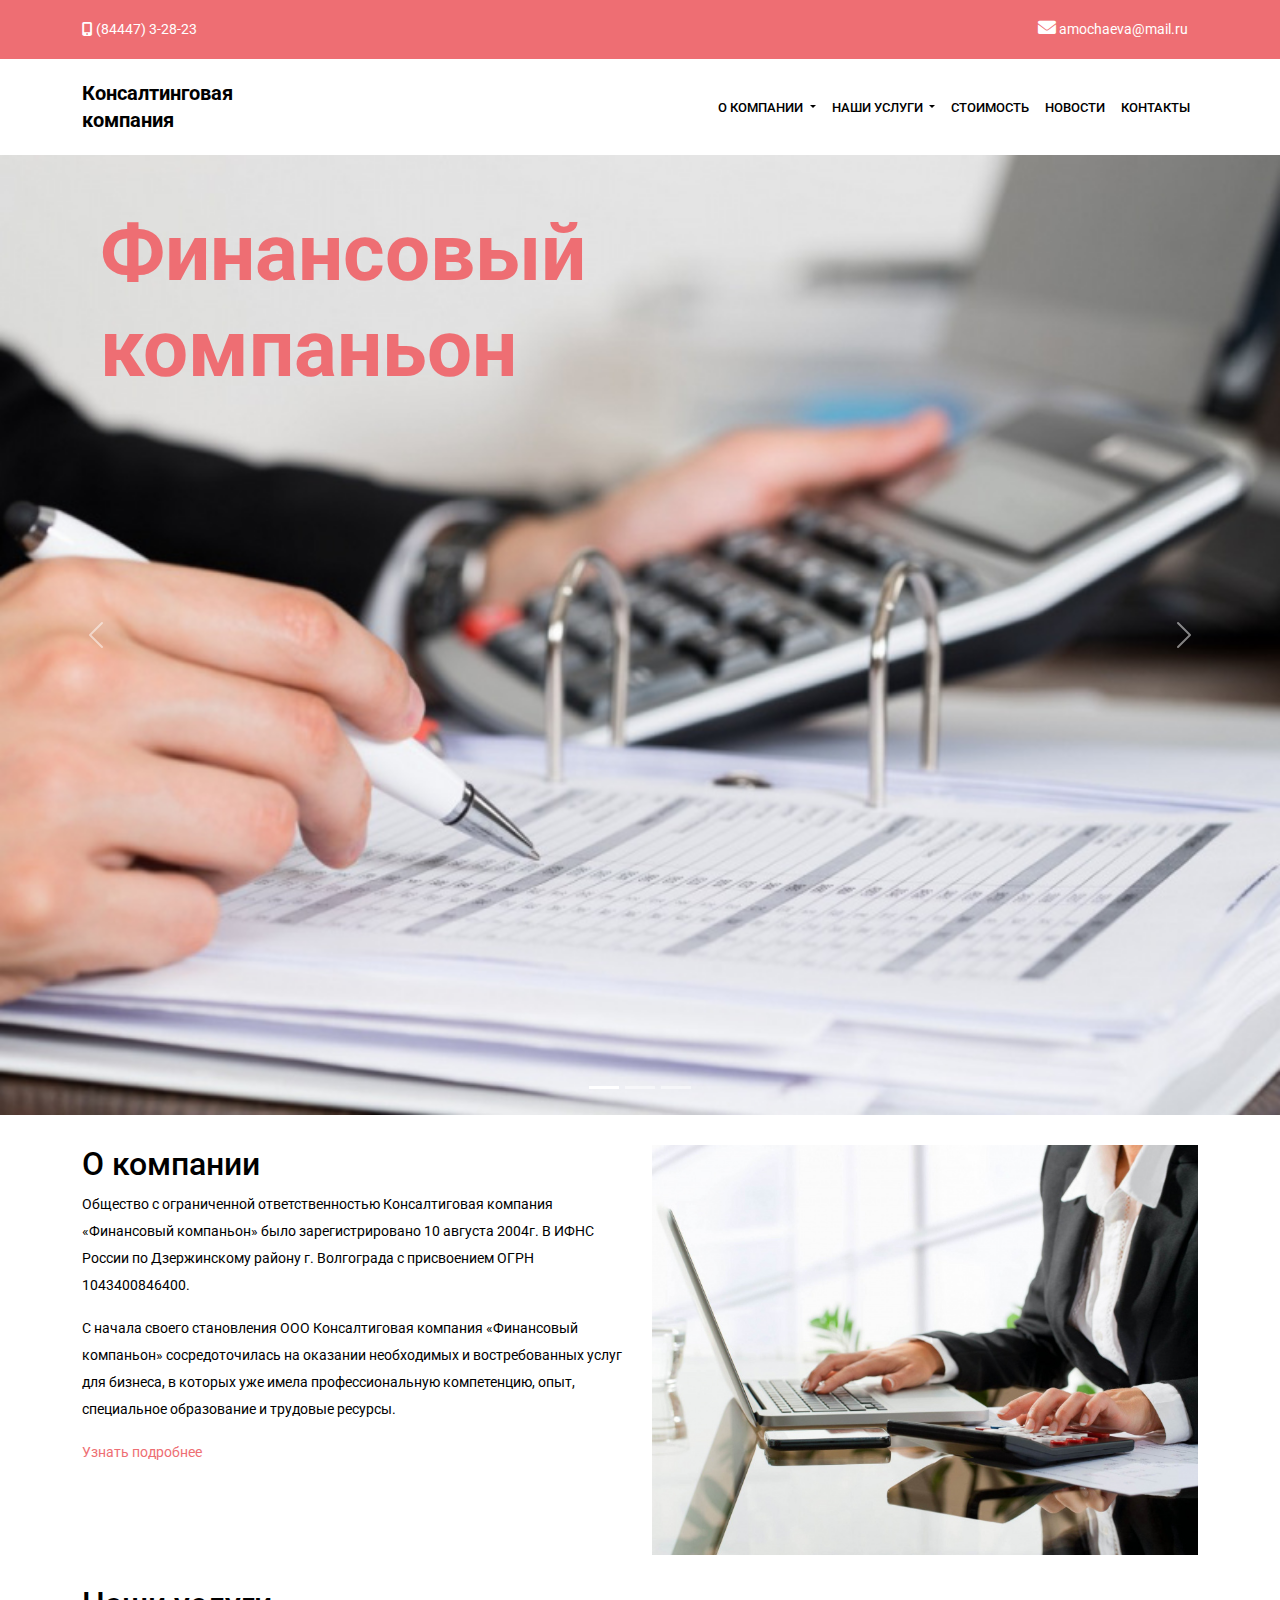
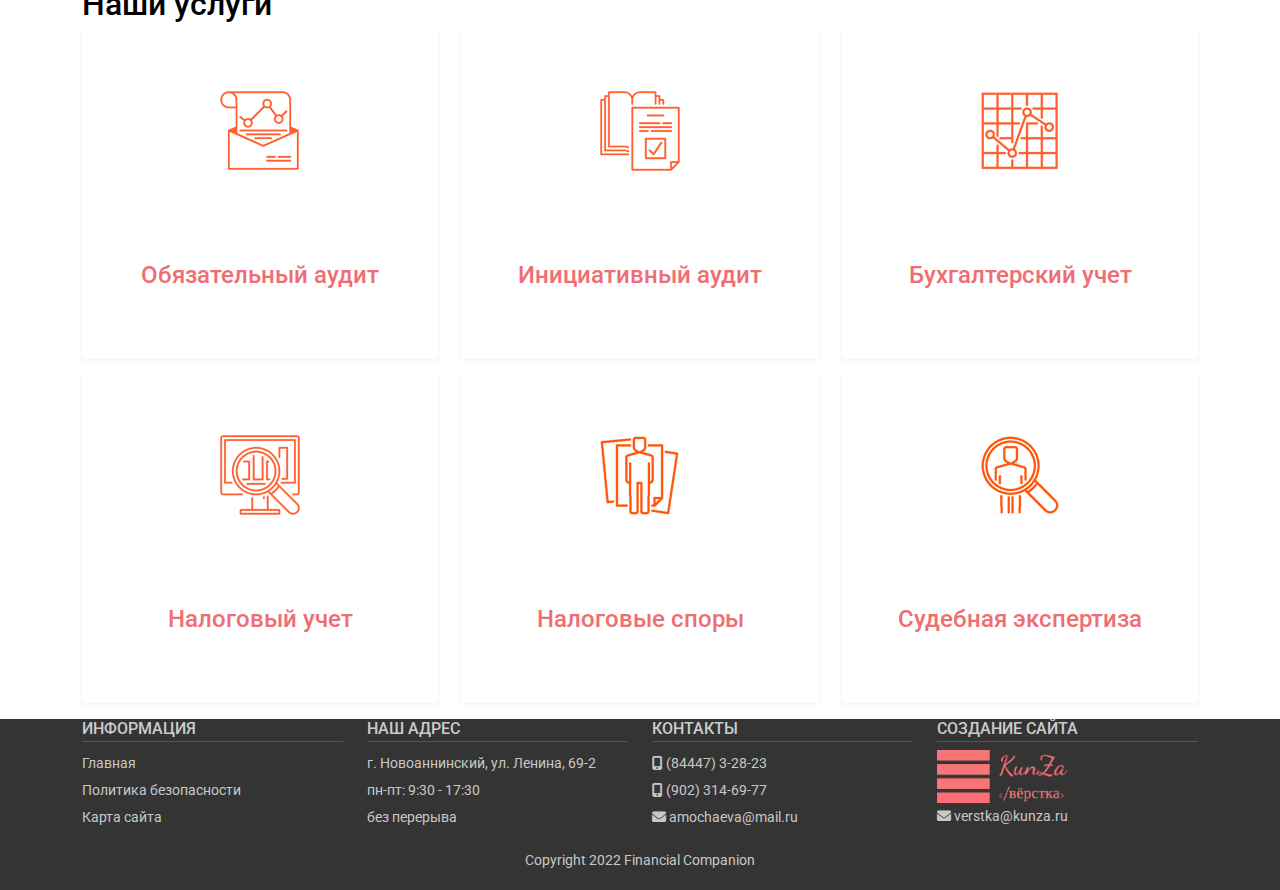
<file: index.html>
<!DOCTYPE html>
<html lang="ru">
<head>
  <meta charset="utf-8">
  <meta name="viewport" content="width=device-width, initial-scale=1.0">
  <title>Консалтинговая компания Финансовый компаньон</title>
  <link rel="preconnect" href="https://fonts.gstatic.com">
  <link href="https://fonts.googleapis.com/css2?family=Roboto:wght@300;400;500;700&amp;display=swap" rel="stylesheet">
  <link rel="stylesheet" href="css/all.css">
  <link rel="stylesheet" href="css/bootstrap.min.css">
  <link rel="stylesheet" href="css/main.css">
</head>
<link rel="shortcut icon" href="img/favicon.png" type="image/png">
<body>
 

<header>
  <div class="header-top py-3">
    <div class="container">
      <div class="row">
        <div class="col text-start">
          <a href="tel:+78444732823"><i class="fa-solid fa-mobile-screen-button"></i> (84447) 3-28-23</a></div>
        <div class="col icons text-end">
          <a href="mailto:amochaeva@mail.ru"><i class="fa-solid fa-envelope"></i> amochaeva@mail.ru</a>                 
        </div>
      </div>
    </div>
  </div><!--header-top-->
  
  <div class="header-bottom py-2">
    <div class="container">
      <nav class="navbar navbar-expand-lg navbar-light">
        <div class="container-fluid p-0">
          <a class="navbar-brand" href="#">Консалтинговая<br> компания</a>
          <button class="navbar-toggler collapsed" type="button" data-bs-toggle="collapse" data-bs-target="#navbarSupportedContent"
            aria-controls="navbarSupportedContent" aria-expanded="false" aria-label="Toggle navigation">
            <span class="navbar-toggler-icon"></span>
          </button>
          <div class="collapse navbar-collapse" id="navbarSupportedContent">
            <ul class="navbar-nav ms-auto mb-2 mb-lg-0">
              
              <li class="nav-item dropdown">
              <a class="nav-link dropdown-toggle" href="#" id="navbarDropdown" role="button" data-bs-toggle="dropdown"
                aria-expanded="false">
                О компании
              </a>
              <ul class="dropdown-menu" aria-labelledby="navbarDropdown">
                <li><a class="dropdown-item" href="#">история развития</a></li>
                <li><a class="dropdown-item" href="#">руководство</a></li>
                <li><a class="dropdown-item" href="#">юридические документы фирмы</a></li>
                <li><a class="dropdown-item" href="#">профессиональные</br>документы фирмы</a></li>
                <li><a class="dropdown-item" href="#">раскрытие</br>информации</a></li>
              </ul>
              </li>
              <li class="nav-item dropdown">
                <a class="nav-link dropdown-toggle" href="#" id="navbarDropdown" role="button" data-bs-toggle="dropdown"
                  aria-expanded="false">
                  наши услуги
                </a>
                <ul class="dropdown-menu" aria-labelledby="navbarDropdown">
                  <li><a class="dropdown-item" href="#">Аудиторские услуги</a></li>
                  <li><a class="dropdown-item" href="#">бухгалтерский учет</a></li>
                  <li><a class="dropdown-item" href="#">налоговый учет</a></li>
                  <li><a class="dropdown-item" href="#">налоговые споры</a></li>
                  <li><a class="dropdown-item" href="#">судебная экспертиза</a></li>
                </ul>
              </li>
              <li class="nav-item">
                <a class="nav-link" aria-current="page" href="#">стоимость</a>
              </li>
              <li class="nav-item">
                <a class="nav-link" aria-current="page" href="#">новости</a>
              </li>
              <li class="nav-item">
                <a class="nav-link" aria-current="page" href="#">контакты</a>
              </li>
            </ul>
          </div>
        </div>
      </nav>
    </div>
  </div><!--header-bottom-->
</header>
<div class="container-fluid my-carousel">
  <div id="carouselExampleIndicators" class="carousel slide carousel-fade" data-bs-ride="carousel"
    data-bs-interval="3000">
    <div class="carousel-indicators">
      <button type="button" data-bs-target="#carouselExampleIndicators" data-bs-slide-to="0" class="active"
        aria-current="true" aria-label="Slide 1"></button>
      <button type="button" data-bs-target="#carouselExampleIndicators" data-bs-slide-to="1"
        aria-label="Slide 2"></button>
      <button type="button" data-bs-target="#carouselExampleIndicators" data-bs-slide-to="2"
        aria-label="Slide 3"></button>
    </div>
    <div class="carousel-inner">
      <div class="carousel-item active">
        
        <img src="img/pos1.jpeg" class="d-block w-100" alt="...">
        <h1>
        Финансовый
        <br>
        компаньон
        </h1>
      </div>
      <div class="carousel-item">
        
        <img src="img/pos2.jpg" class="d-block w-100" alt="...">
        <h1>
        Финансовый
        <br>
        компаньон
        </h1>
      </div>
      <div class="carousel-item">
        
        <img src="img/pos3.jpg" class="d-block w-100" alt="...">
        <h1>
        Финансовый
        <br>
        компаньон
        </h1>
      </div>
    </div>
    <button class="carousel-control-prev" type="button" data-bs-target="#carouselExampleIndicators"
      data-bs-slide="prev">
      <span class="carousel-control-prev-icon" aria-hidden="true"></span>
      <span class="visually-hidden">Previous</span>
    </button>
    <button class="carousel-control-next" type="button" data-bs-target="#carouselExampleIndicators"
      data-bs-slide="next">
      <span class="carousel-control-next-icon" aria-hidden="true"></span>
      <span class="visually-hidden">Next</span>
    </button>
  </div>
</div> <!--carousel-->
<section class="about">
  <div class="container">
    <div class="row">
      <div class="col-lg-6 col-md-12">
        <h2 class="section-title">О компании</h2>
        <p>Общество с ограниченной ответственностью Консалтиговая компания «Финансовый компаньон» было зарегистрировано 10
          августа 2004г. В ИФНС России по Дзержинскому району г. Волгограда с присвоением ОГРН 1043400846400.</p>
        <p>С начала своего становления ООО Консалтиговая компания «Финансовый компаньон» сосредоточилась на оказании
          необходимых и востребованных услуг для бизнеса, в которых уже имела профессиональную компетенцию, опыт,
          специальное образование и трудовые ресурсы.</p>
        <p><a href="#">Узнать подробнее</a></p>
      </div>
      <div class="col-lg-6 col-md-12">
        <img src="img/about.jpg" alt="Простое приложение для управления бюджетом">
      </div>
    </div>
  </div>
</section>
<section class="featured-products">
  <div class="container">
    <div class="row">
      <div class="col-12">
        <h2 class="section-title">Наши услуги</h2>
      </div>

      <div class="col-md-4 col-sm-6 mb-3">
        <div class="product-card">
          <div class="product-thumb">
            <img src="img/54531403_2_03_2.png" alt="">
          </div>
          <div class="product-details text-center">
            <h4><a href="#">Обязательный аудит</a></h4>          
          </div>
        </div>
      </div>

      <div class="col-md-4 col-sm-6 mb-3">
        <div class="product-card">
          <div class="product-thumb">
            <img src="img/54531403_2_03_1.png" alt="">
          </div>
          <div class="product-details text-center">
            <h4><a href="#">Инициативный аудит</a></h4>
                      
          </div>
        </div>
      </div>

      <div class="col-md-4 col-sm-6 mb-3">
        <div class="product-card">
          <div class="product-thumb">
            <img src="img/png.png" alt="">
          </div>
          <div class="product-details text-center">
            <h4><a href="#">Бухгалтерский учет</a></h4>
                       
          </div>
        </div>
      </div>

      <div class="col-md-4 col-sm-6 mb-3">
        <div class="product-card">
          <div class="product-thumb">
            <img src="img/54531403_2_03.png" alt="">
          </div>
          <div class="product-details text-center">
            <h4><a href="#">Налоговый учет</a></h4>
                        
          </div>
        </div>
      </div>

      <div class="col-md-4 col-sm-6 mb-3">
        <div class="product-card">
          <div class="product-thumb">
            <img src="img/4444444.png" alt="">
          </div>
          <div class="product-details text-center">
            <h4><a href="#">Налоговые споры</a></h4>
                       
          </div>
        </div>
      </div>

      <div class="col-md-4 col-sm-6 mb-3">
        <div class="product-card">
          <div class="product-thumb">
            <img src="img/54531403_2_03_03.png" alt="">
          </div>
          <div class="product-details text-center">
            <h4><a href="#">Судебная экспертиза</a></h4>
                       
          </div>
        </div>
      </div>

    </div>
  </div>
</section>
<footer>
  <section class="footer">
    <div class="container">
      <div class="row">
        <div class="col-md-3 col-6">
          <h4>Информация</h4>
          <ul class="list-unstyled">
            <li><a href="index.html">Главная</a></li>
            <li><a href="index.html">Политика безопасности</a></li>
            <li><a href="index.html">Карта сайта</a></li>
          </ul>
        </div>

        <div class="col-md-3 col-6">
          <h4>Наш адрес</h4>
          <ul class="list-unstyled">
            <li>г. Новоаннинский, ул. Ленина, 69-2</li>
            <li>пн-пт: 9:30 - 17:30</li>
            <li>без перерыва</li>
          </ul>
        </div>

        <div class="col-md-3 col-6">
          <h4>Контакты</h4>
          <ul class="list-unstyled">
            <li><a href="tel:+78444732823"><i class="fa-solid fa-mobile-screen-button"></i> (84447) 3-28-23</a></li>
            <li><a href="tel:+79023146977"><i class="fa-solid fa-mobile-screen-button"></i> (902) 314-69-77</a></li>
            <li><a href="mailto:amochaeva@mail.ru"><i class="fa-solid fa-envelope"></i> amochaeva@mail.ru</a></li>
          </ul>
        </div>

        <div class="col-md-3 col-6">
          <h4>Создание сайта</h4>
          <ul class="list-unstyled">
            <li></li>
            <li><a href="#"><img src="img/logo-kunza.png" alt="" width="130"></i></a></li>
            <li><a href="mailto:verstka@kunza.ru"><i class="fa-solid fa-envelope"></i> verstka@kunza.ru</a></li>
          </ul>
        </div>
      </div>
      <div class="row">
        <div class="copyright text-center">
          <p>Copyright 2022 Financial Companion</p>
        </div>
      </div>
    </div>
  </section>
</footer>
<button id="top">
  <i class="fa-solid fa-angles-up"></i>
</button>
<script src="js/bootstrap.bundle.js"></script>
<script src="https://code.jquery.com/jquery-3.5.1.min.js"
  integrity="sha256-9/aliU8dGd2tb6OSsuzixeV4y/faTqgFtohetphbbj0=" crossorigin="anonymous"></script>
<script src="js/main.js"></script>
</body>
</html>
</file>
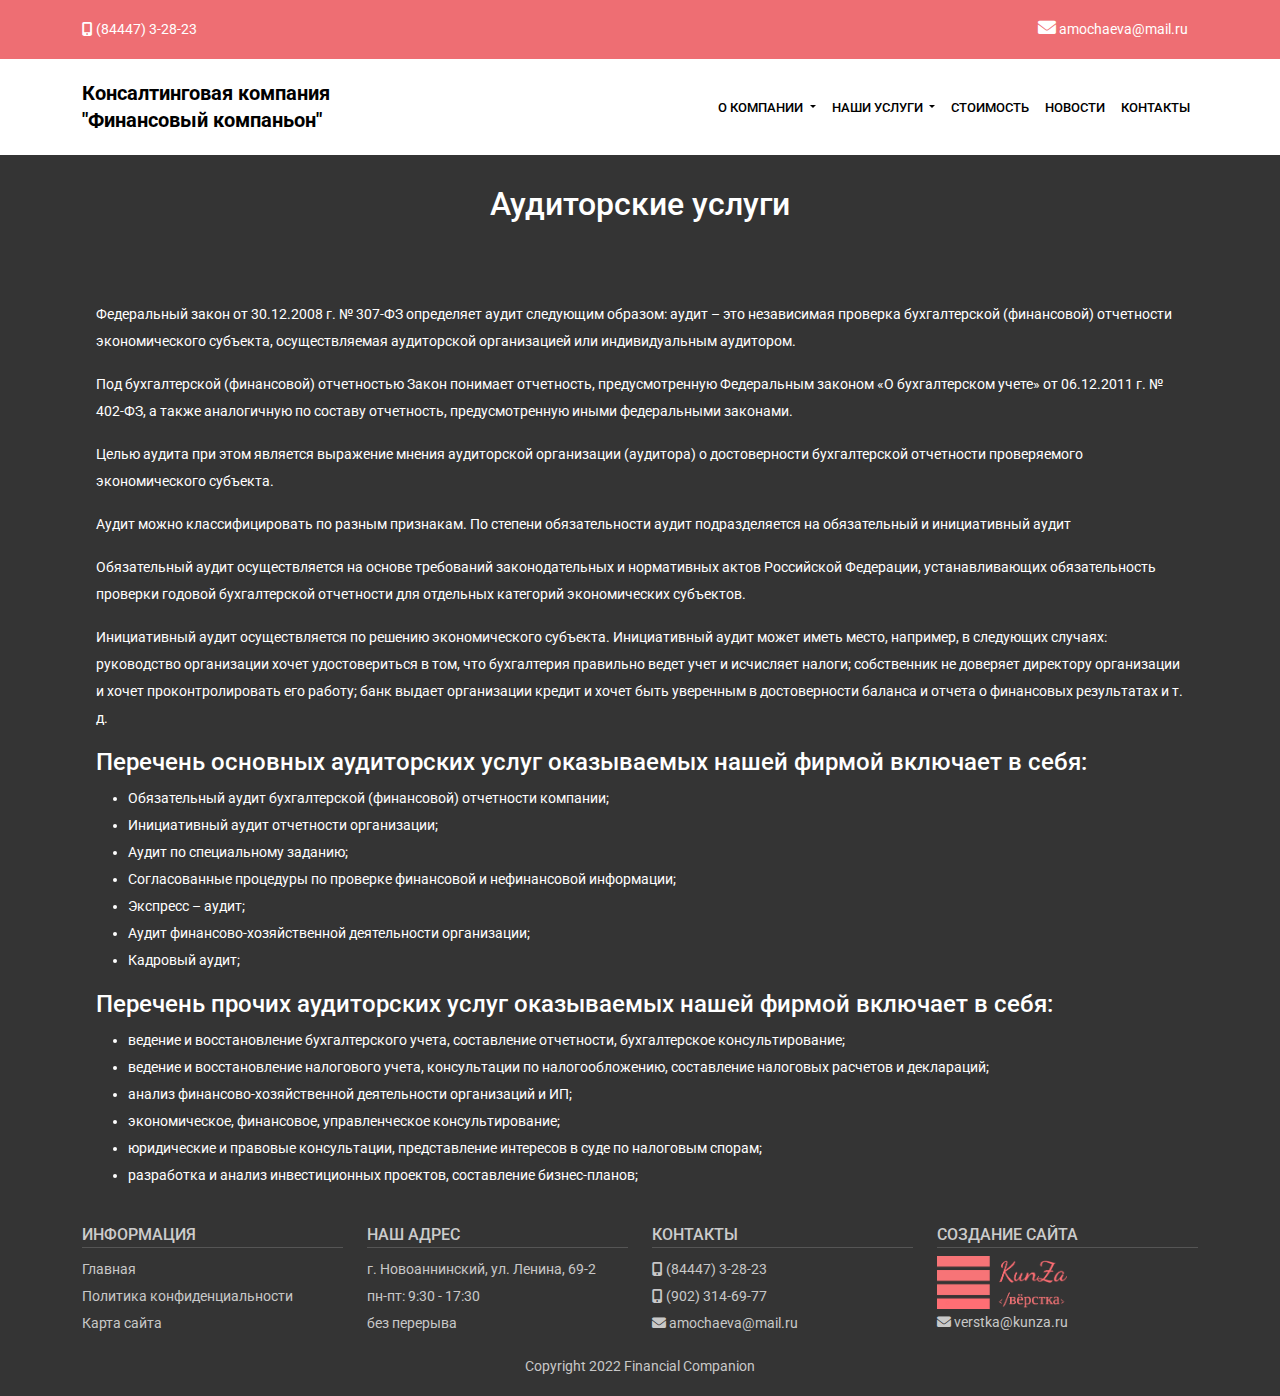
<file: auditorskie_uslugi.html>
<!DOCTYPE html>
<html lang="ru">

<head>
  <meta charset="utf-8">
  <meta name="viewport" content="width=device-width, initial-scale=1.0">
  <title>Консалтинговая компания Финансовый компаньон</title>
  <link rel="preconnect" href="https://fonts.gstatic.com">
  <link href="https://fonts.googleapis.com/css2?family=Roboto:wght@300;400;500;700&amp;display=swap" rel="stylesheet">
  <link rel="stylesheet" href="css/all.css">
  <link rel="stylesheet" href="css/bootstrap.min.css">
  <link rel="stylesheet" href="css/main.css">
</head>
<link rel="shortcut icon" href="img/favicon.png" type="image/png">

<body bgcolor="#343434">


  <header>
    <div class="header-top py-3">
      <div class="container">
        <div class="row">
          <div class="col text-start">
            <a href="tel:+78444732823"><i class="fa-solid fa-mobile-screen-button"></i> (84447) 3-28-23</a>
          </div>

          <div class="col icons text-end">
            <a href="mailto:amochaeva@mail.ru"><i class="fa-solid fa-envelope"></i> amochaeva@mail.ru</a>
          </div>
        </div>
      </div>
    </div>
    <!--header-top-->

    <div class="header-bottom py-2">
      <div class="container">
        <nav class="navbar navbar-expand-lg navbar-light">
          <div class="container-fluid p-0">
            <a class="navbar-brand" href="index.html">Консалтинговая компания <br>&quot;Финансовый компаньон&quot;</a>
            <button class="navbar-toggler collapsed" type="button" data-bs-toggle="collapse"
              data-bs-target="#navbarSupportedContent" aria-controls="navbarSupportedContent" aria-expanded="false"
              aria-label="Toggle navigation">
              <span class="navbar-toggler-icon"></span>
            </button>
            <div class="collapse navbar-collapse" id="navbarSupportedContent">
              <ul class="navbar-nav ms-auto mb-2 mb-lg-0">

                <li class="nav-item dropdown">
                  <a class="nav-link dropdown-toggle" href="#" id="navbarDropdown" role="button"
                    data-bs-toggle="dropdown" aria-expanded="false">
                    О компании
                  </a>
                  <ul class="dropdown-menu" aria-labelledby="navbarDropdown">
                    <li><a class="dropdown-item" href="istoriya_razvitiya.html">история развития</a></li>
                    <li><a class="dropdown-item" href="rukovodstvo.html">руководство</a></li>
                    <li><a class="dropdown-item" href="yuridicheskie_dokumentyi_firmyi.html">юридические документы фирмы</a></li>
                    <li><a class="dropdown-item" href="professionalnyie_dokumentyi_firmyi.html">профессиональные</br>документы фирмы</a></li>
                    <li><a class="dropdown-item" href="raskryitie_informatsii.html">раскрытие</br>информации</a></li>
                  </ul>
                </li>
                <li class="nav-item dropdown">
                  <a class="nav-link dropdown-toggle" href="#" id="navbarDropdown" role="button"
                    data-bs-toggle="dropdown" aria-expanded="false">
                    наши услуги
                  </a>
                  <ul class="dropdown-menu" aria-labelledby="navbarDropdown">
                    <li><a class="dropdown-item" href="auditorskie_uslugi.html">Аудиторские услуги</a></li>
                    <li><a class="dropdown-item" href="buhuchet.html">бухгалтерский учет</a></li>
                    <li><a class="dropdown-item" href="nalogovyi_uchet.html">налоговый учет</a></li>
                    <li><a class="dropdown-item" href="nalogovyie_sporyi.html">налоговые споры</a></li>
                    <li><a class="dropdown-item" href="sudebnaya_ekspertiza.html">судебная экспертиза</a></li>
                  </ul>
                </li>
                <li class="nav-item">
                  <a class="nav-link" aria-current="page" href="stoimost.html">стоимость</a>
                </li>
                <li class="nav-item">
                  <a class="nav-link" aria-current="page" href="news.html">новости</a>
                </li>
                <li class="nav-item">
                  <a class="nav-link" aria-current="page" href="contacts.html">контакты</a>
                </li>
              </ul>
            </div>
          </div>
        </nav>
      </div>
    </div>
    <!--header-bottom-->
  </header>

  <div class="page">
    <h2 class="text-center info">Аудиторские услуги</h2>
    <section class="tab mx-auto">
      <div class="container">
        <p>Федеральный закон от 30.12.2008 г. № 307-ФЗ определяет аудит следующим образом: аудит – это независимая проверка
        бухгалтерской (финансовой) отчетности экономического субъекта, осуществляемая аудиторской организацией или
        индивидуальным аудитором.</p>
        
        <p>Под бухгалтерской (финансовой) отчетностью Закон понимает отчетность, предусмотренную Федеральным законом «О
        бухгалтерском учете» от 06.12.2011 г. № 402-ФЗ, а также аналогичную по составу отчетность, предусмотренную иными
        федеральными законами.</p>
        
        <p>Целью аудита при этом является выражение мнения аудиторской организации (аудитора) о достоверности бухгалтерской
        отчетности проверяемого экономического субъекта.</p>
        <p>Аудит можно классифицировать по разным признакам. По степени обязательности аудит подразделяется на обязательный и инициативный аудит</p>
        <p id="audit_ob">Обязательный аудит осуществляется на основе требований законодательных и нормативных актов Российской Федерации,
        устанавливающих обязательность проверки годовой бухгалтерской отчетности для отдельных категорий экономических
        субъектов.</p>
        
        <p id="audit_i">Инициативный аудит осуществляется по решению экономического субъекта. Инициативный аудит может иметь место, например, в следующих случаях: руководство организации хочет удостовериться в том,
        что бухгалтерия правильно ведет учет и исчисляет налоги; собственник не доверяет директору организации и хочет
        проконтролировать его работу; банк выдает организации кредит и хочет быть уверенным в достоверности баланса и отчета о
        финансовых результатах и т. д.</p>
        <h4>Перечень основных аудиторских услуг оказываемых нашей фирмой включает в себя:</h4>
        <ul>
        <li>Обязательный аудит бухгалтерской (финансовой) отчетности компании;</li>
        <li>Инициативный аудит отчетности организации;</li>
        <li>Аудит по специальному заданию;</li>
        <li>Согласованные процедуры по проверке финансовой и нефинансовой информации;</li>
        <li>Экспресс – аудит;</li>
        <li>Аудит финансово-хозяйственной деятельности организации;</li>
        <li>Кадровый аудит;</li>
        </ul>
        <h4>Перечень прочих аудиторских услуг оказываемых нашей фирмой включает в себя:</h4>
        <ul>
        <li>ведение и восстановление бухгалтерского учета, составление отчетности, бухгалтерское консультирование;</li>
        <li>ведение и восстановление налогового учета, консультации по налогообложению, составление налоговых расчетов и деклараций;</li>
        <li>анализ финансово-хозяйственной деятельности организаций и ИП;</li>
        <li>экономическое, финансовое, управленческое консультирование;</li>
        <li>юридические и правовые консультации, представление интересов в суде по налоговым спорам;</li>
        <li>разработка и анализ инвестиционных проектов, составление бизнес-планов;</li>
        </ul>
        </div>
    </section>
  </div>
  <footer>
    <section class="footer">
      <div class="container">
        <div class="row">
          <div class="col-md-3 col-6">
            <h4>Информация</h4>
            <ul class="list-unstyled">
              <li><a href="index.html">Главная</a></li>
              <li><a href="privacy.html">Политика конфиденциальности</a></li>
              <li><a href="karta-saita.html">Карта сайта</a></li>
            </ul>
          </div>

          <div class="col-md-3 col-6">
            <h4>Наш адрес</h4>
            <ul class="list-unstyled">
              <li>г. Новоаннинский, ул. Ленина, 69-2</li>
              <li>пн-пт: 9:30 - 17:30</li>
              <li>без перерыва</li>
            </ul>
          </div>

          <div class="col-md-3 col-6">
            <h4>Контакты</h4>
            <ul class="list-unstyled">
              <li><a href="tel:+78444732823"><i class="fa-solid fa-mobile-screen-button"></i> (84447) 3-28-23</a></li>
              <li><a href="tel:+79023146977"><i class="fa-solid fa-mobile-screen-button"></i> (902) 314-69-77</a></li>
              <li><a href="mailto:amochaeva@mail.ru"><i class="fa-solid fa-envelope"></i> amochaeva@mail.ru</a></li>
            </ul>
          </div>

          <div class="col-md-3 col-6">
            <h4>Создание сайта</h4>
            <ul class="list-unstyled">
              <li></li>
              <li><a href="verstka-kunza.ru"><img src="img/logo-kunza.png" alt="" width="130"></i></a></li>
              <li><a href="mailto:verstka@kunza.ru"><i class="fa-solid fa-envelope"></i> verstka@kunza.ru</a></li>
            </ul>
          </div>
        </div>
        <div class="row">
          <div class="copyright text-center">
            <p>Copyright 2022 Financial Companion</p>
          </div>
        </div>
      </div>
    </section>
  </footer>
  <button id="top">
    <i class="fa-solid fa-angles-up"></i>
  </button>
  <script src="js/bootstrap.bundle.js"></script>
  <script src="https://code.jquery.com/jquery-3.5.1.min.js"
    integrity="sha256-9/aliU8dGd2tb6OSsuzixeV4y/faTqgFtohetphbbj0=" crossorigin="anonymous"></script>
  <script src="js/main.js"></script>
</body>

</html>
</file>
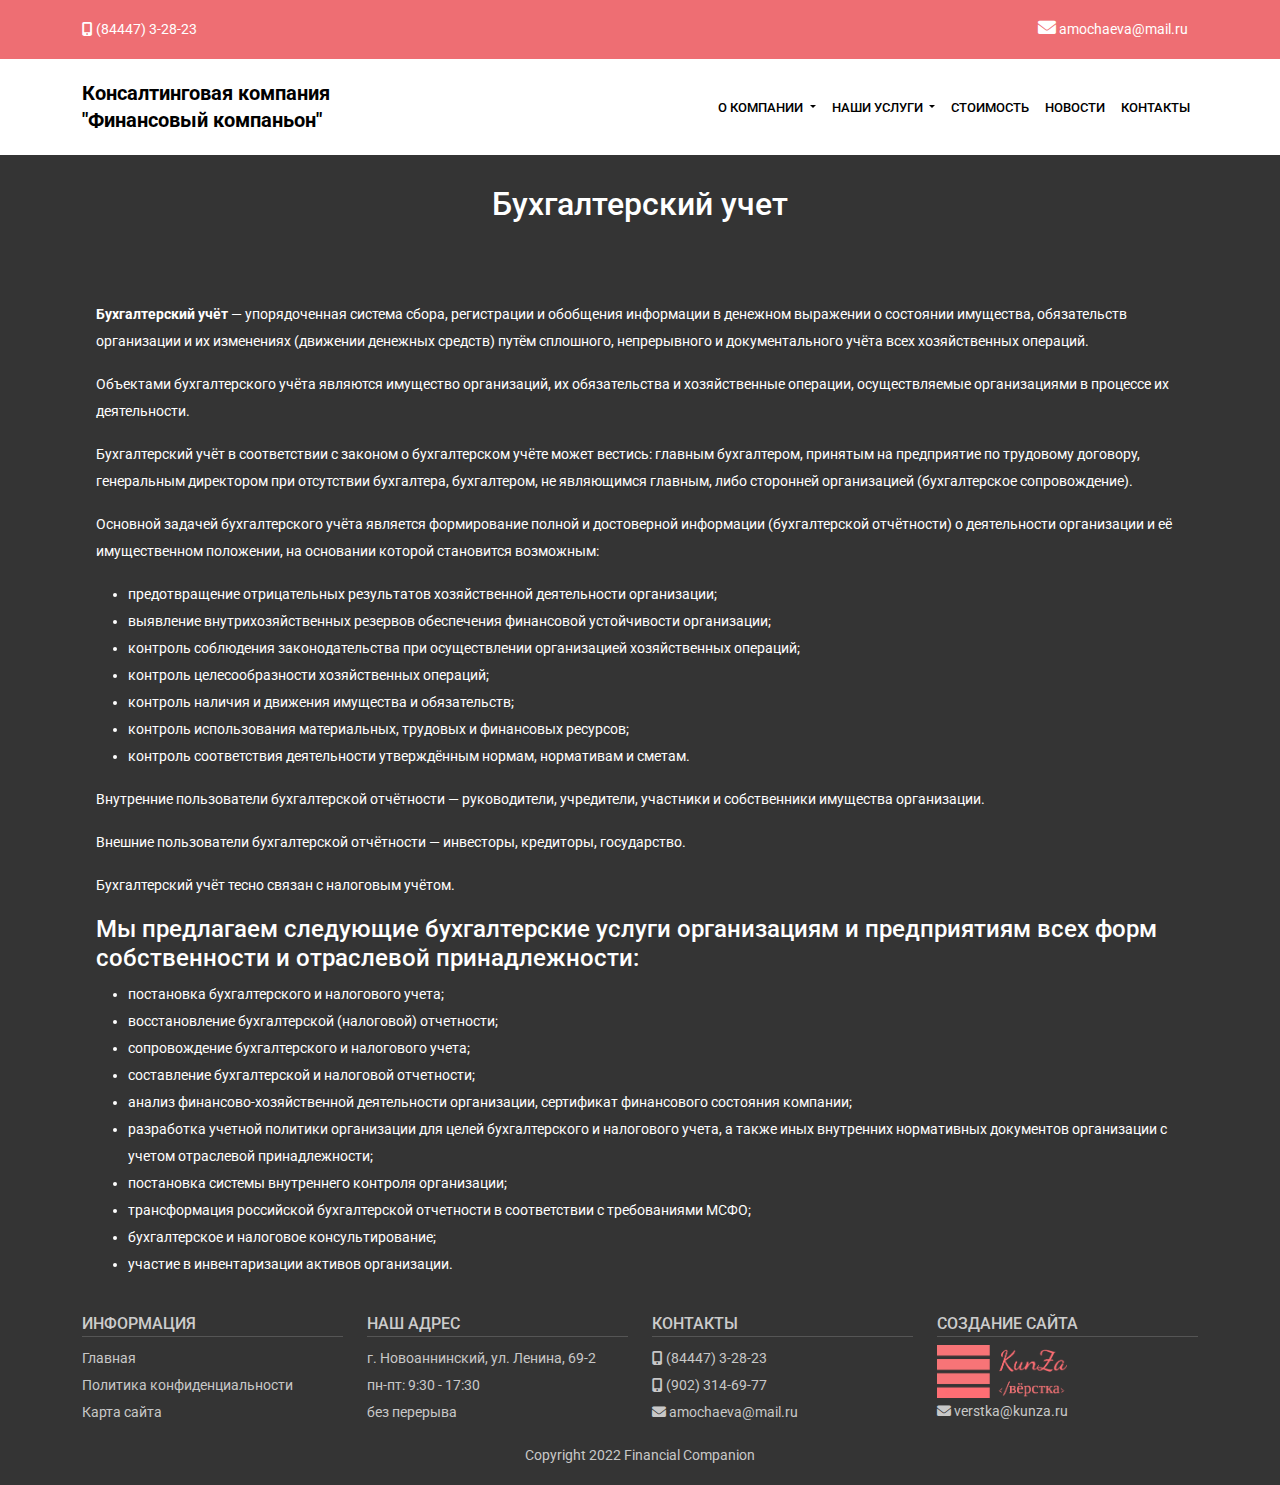
<file: buhuchet.html>
<!DOCTYPE html>
<html lang="ru">

<head>
  <meta charset="utf-8">
  <meta name="viewport" content="width=device-width, initial-scale=1.0">
  <title>Консалтинговая компания Финансовый компаньон</title>
  <link rel="preconnect" href="https://fonts.gstatic.com">
  <link href="https://fonts.googleapis.com/css2?family=Roboto:wght@300;400;500;700&amp;display=swap" rel="stylesheet">
  <link rel="stylesheet" href="css/all.css">
  <link rel="stylesheet" href="css/bootstrap.min.css">
  <link rel="stylesheet" href="css/main.css">
</head>
<link rel="shortcut icon" href="img/favicon.png" type="image/png">

<body bgcolor="#343434">


  <header>
    <div class="header-top py-3">
      <div class="container">
        <div class="row">
          <div class="col text-start">
            <a href="tel:+78444732823"><i class="fa-solid fa-mobile-screen-button"></i> (84447) 3-28-23</a>
          </div>

          <div class="col icons text-end">
            <a href="mailto:amochaeva@mail.ru"><i class="fa-solid fa-envelope"></i> amochaeva@mail.ru</a>
          </div>
        </div>
      </div>
    </div>
    <!--header-top-->

    <div class="header-bottom py-2">
      <div class="container">
        <nav class="navbar navbar-expand-lg navbar-light">
          <div class="container-fluid p-0">
            <a class="navbar-brand" href="index.html">Консалтинговая компания <br>&quot;Финансовый компаньон&quot;</a>
            <button class="navbar-toggler collapsed" type="button" data-bs-toggle="collapse"
              data-bs-target="#navbarSupportedContent" aria-controls="navbarSupportedContent" aria-expanded="false"
              aria-label="Toggle navigation">
              <span class="navbar-toggler-icon"></span>
            </button>
            <div class="collapse navbar-collapse" id="navbarSupportedContent">
              <ul class="navbar-nav ms-auto mb-2 mb-lg-0">

                <li class="nav-item dropdown">
                  <a class="nav-link dropdown-toggle" href="#" id="navbarDropdown" role="button"
                    data-bs-toggle="dropdown" aria-expanded="false">
                    О компании
                  </a>
                  <ul class="dropdown-menu" aria-labelledby="navbarDropdown">
                    <li><a class="dropdown-item" href="istoriya_razvitiya.html">история развития</a></li>
                    <li><a class="dropdown-item" href="rukovodstvo.html">руководство</a></li>
                    <li><a class="dropdown-item" href="yuridicheskie_dokumentyi_firmyi.html">юридические документы фирмы</a></li>
                    <li><a class="dropdown-item" href="professionalnyie_dokumentyi_firmyi.html">профессиональные</br>документы фирмы</a></li>
                    <li><a class="dropdown-item" href="raskryitie_informatsii.html">раскрытие</br>информации</a></li>
                  </ul>
                </li>
                <li class="nav-item dropdown">
                  <a class="nav-link dropdown-toggle" href="#" id="navbarDropdown" role="button"
                    data-bs-toggle="dropdown" aria-expanded="false">
                    наши услуги
                  </a>
                  <ul class="dropdown-menu" aria-labelledby="navbarDropdown">
                    <li><a class="dropdown-item" href="auditorskie_uslugi.html">Аудиторские услуги</a></li>
                    <li><a class="dropdown-item" href="buhuchet.html">бухгалтерский учет</a></li>
                    <li><a class="dropdown-item" href="nalogovyi_uchet.html">налоговый учет</a></li>
                    <li><a class="dropdown-item" href="nalogovyie_sporyi.html">налоговые споры</a></li>
                    <li><a class="dropdown-item" href="sudebnaya_ekspertiza.html">судебная экспертиза</a></li>
                  </ul>
                </li>
                <li class="nav-item">
                  <a class="nav-link" aria-current="page" href="stoimost.html">стоимость</a>
                </li>
                <li class="nav-item">
                  <a class="nav-link" aria-current="page" href="news.html">новости</a>
                </li>
                <li class="nav-item">
                  <a class="nav-link" aria-current="page" href="contacts.html">контакты</a>
                </li>
              </ul>
            </div>
          </div>
        </nav>
      </div>
    </div>
    <!--header-bottom-->
  </header>

  <div class="page">
    <h2 class="text-center info">Бухгалтерский учет</h2>
    <section class="tab mx-auto">
      <div class="container">
        <p><b>Бухгалтерский учёт</b> — упорядоченная система сбора, регистрации и обобщения информации в денежном выражении о состоянии
        имущества, обязательств организации и их изменениях (движении денежных средств) путём сплошного, непрерывного и
        документального учёта всех хозяйственных операций.</p>
        
        <p>Объектами бухгалтерского учёта являются имущество организаций, их обязательства и хозяйственные операции, осуществляемые
        организациями в процессе их деятельности.</p>
        
        <p>Бухгалтерский учёт в соответствии с законом о бухгалтерском учёте может вестись: главным бухгалтером, принятым на
        предприятие по трудовому договору, генеральным директором при отсутствии бухгалтера, бухгалтером, не являющимся главным,
        либо сторонней организацией (бухгалтерское сопровождение).</p>
        
        <p>Основной задачей бухгалтерского учёта является формирование полной и достоверной информации (бухгалтерской отчётности) о
        деятельности организации и её имущественном положении, на основании которой становится возможным:</p>
        <ul>
        <li>предотвращение отрицательных результатов хозяйственной деятельности организации;</li>
        <li>выявление внутрихозяйственных резервов обеспечения финансовой устойчивости организации;</li>
        <li>контроль соблюдения законодательства при осуществлении организацией хозяйственных операций;</li>
        <li>контроль целесообразности хозяйственных операций;</li>
        <li>контроль наличия и движения имущества и обязательств;</li>
        <li>контроль использования материальных, трудовых и финансовых ресурсов;</li>
        <li>контроль соответствия деятельности утверждённым нормам, нормативам и сметам.</li>
        </ul>
        <p>Внутренние пользователи бухгалтерской отчётности — руководители, учредители, участники и собственники имущества
        организации.</p>
        
        <p>Внешние пользователи бухгалтерской отчётности — инвесторы, кредиторы, государство.</p>
        
        <p>Бухгалтерский учёт тесно связан с <a href="nalogovyi_uchet.html">налоговым учётом</a>.</p>
        <h4>Мы предлагаем следующие бухгалтерские услуги организациям и предприятиям всех форм собственности и отраслевой
        принадлежности:</h4>
        <ul>
        <li>постановка бухгалтерского и налогового учета;</li>
        <li>восстановление бухгалтерской (налоговой) отчетности;</li>
        <li>сопровождение бухгалтерского и налогового учета;</li>
        <li>составление бухгалтерской и налоговой отчетности;</li>
        <li>анализ финансово-хозяйственной деятельности организации, сертификат финансового состояния компании;</li>
        <li>разработка учетной политики организации для целей бухгалтерского и налогового учета, а также иных внутренних нормативных
        документов организации с учетом отраслевой принадлежности;</li>
        <li>постановка системы внутреннего контроля организации;</li>
        <li>трансформация российской бухгалтерской отчетности в соответствии с требованиями МСФО;</li>
        <li>бухгалтерское и налоговое консультирование;</li>
        <li>участие в инвентаризации активов организации.</li>
        </ul>
        </div>
    </section>
  </div>
  <footer>
    <section class="footer">
      <div class="container">
        <div class="row">
          <div class="col-md-3 col-6">
            <h4>Информация</h4>
            <ul class="list-unstyled">
              <li><a href="index.html">Главная</a></li>
              <li><a href="privacy.html">Политика конфиденциальности</a></li>
              <li><a href="karta-saita.html">Карта сайта</a></li>
            </ul>
          </div>

          <div class="col-md-3 col-6">
            <h4>Наш адрес</h4>
            <ul class="list-unstyled">
              <li>г. Новоаннинский, ул. Ленина, 69-2</li>
              <li>пн-пт: 9:30 - 17:30</li>
              <li>без перерыва</li>
            </ul>
          </div>

          <div class="col-md-3 col-6">
            <h4>Контакты</h4>
            <ul class="list-unstyled">
              <li><a href="tel:+78444732823"><i class="fa-solid fa-mobile-screen-button"></i> (84447) 3-28-23</a></li>
              <li><a href="tel:+79023146977"><i class="fa-solid fa-mobile-screen-button"></i> (902) 314-69-77</a></li>
              <li><a href="mailto:amochaeva@mail.ru"><i class="fa-solid fa-envelope"></i> amochaeva@mail.ru</a></li>
            </ul>
          </div>

          <div class="col-md-3 col-6">
            <h4>Создание сайта</h4>
            <ul class="list-unstyled">
              <li></li>
              <li><a href="verstka-kunza.ru"><img src="img/logo-kunza.png" alt="" width="130"></i></a></li>
              <li><a href="mailto:verstka@kunza.ru"><i class="fa-solid fa-envelope"></i> verstka@kunza.ru</a></li>
            </ul>
          </div>
        </div>
        <div class="row">
          <div class="copyright text-center">
            <p>Copyright 2022 Financial Companion</p>
          </div>
        </div>
      </div>
    </section>
  </footer>
  <button id="top">
    <i class="fa-solid fa-angles-up"></i>
  </button>
  <script src="js/bootstrap.bundle.js"></script>
  <script src="https://code.jquery.com/jquery-3.5.1.min.js"
    integrity="sha256-9/aliU8dGd2tb6OSsuzixeV4y/faTqgFtohetphbbj0=" crossorigin="anonymous"></script>
  <script src="js/main.js"></script>
</body>

</html>
</file>
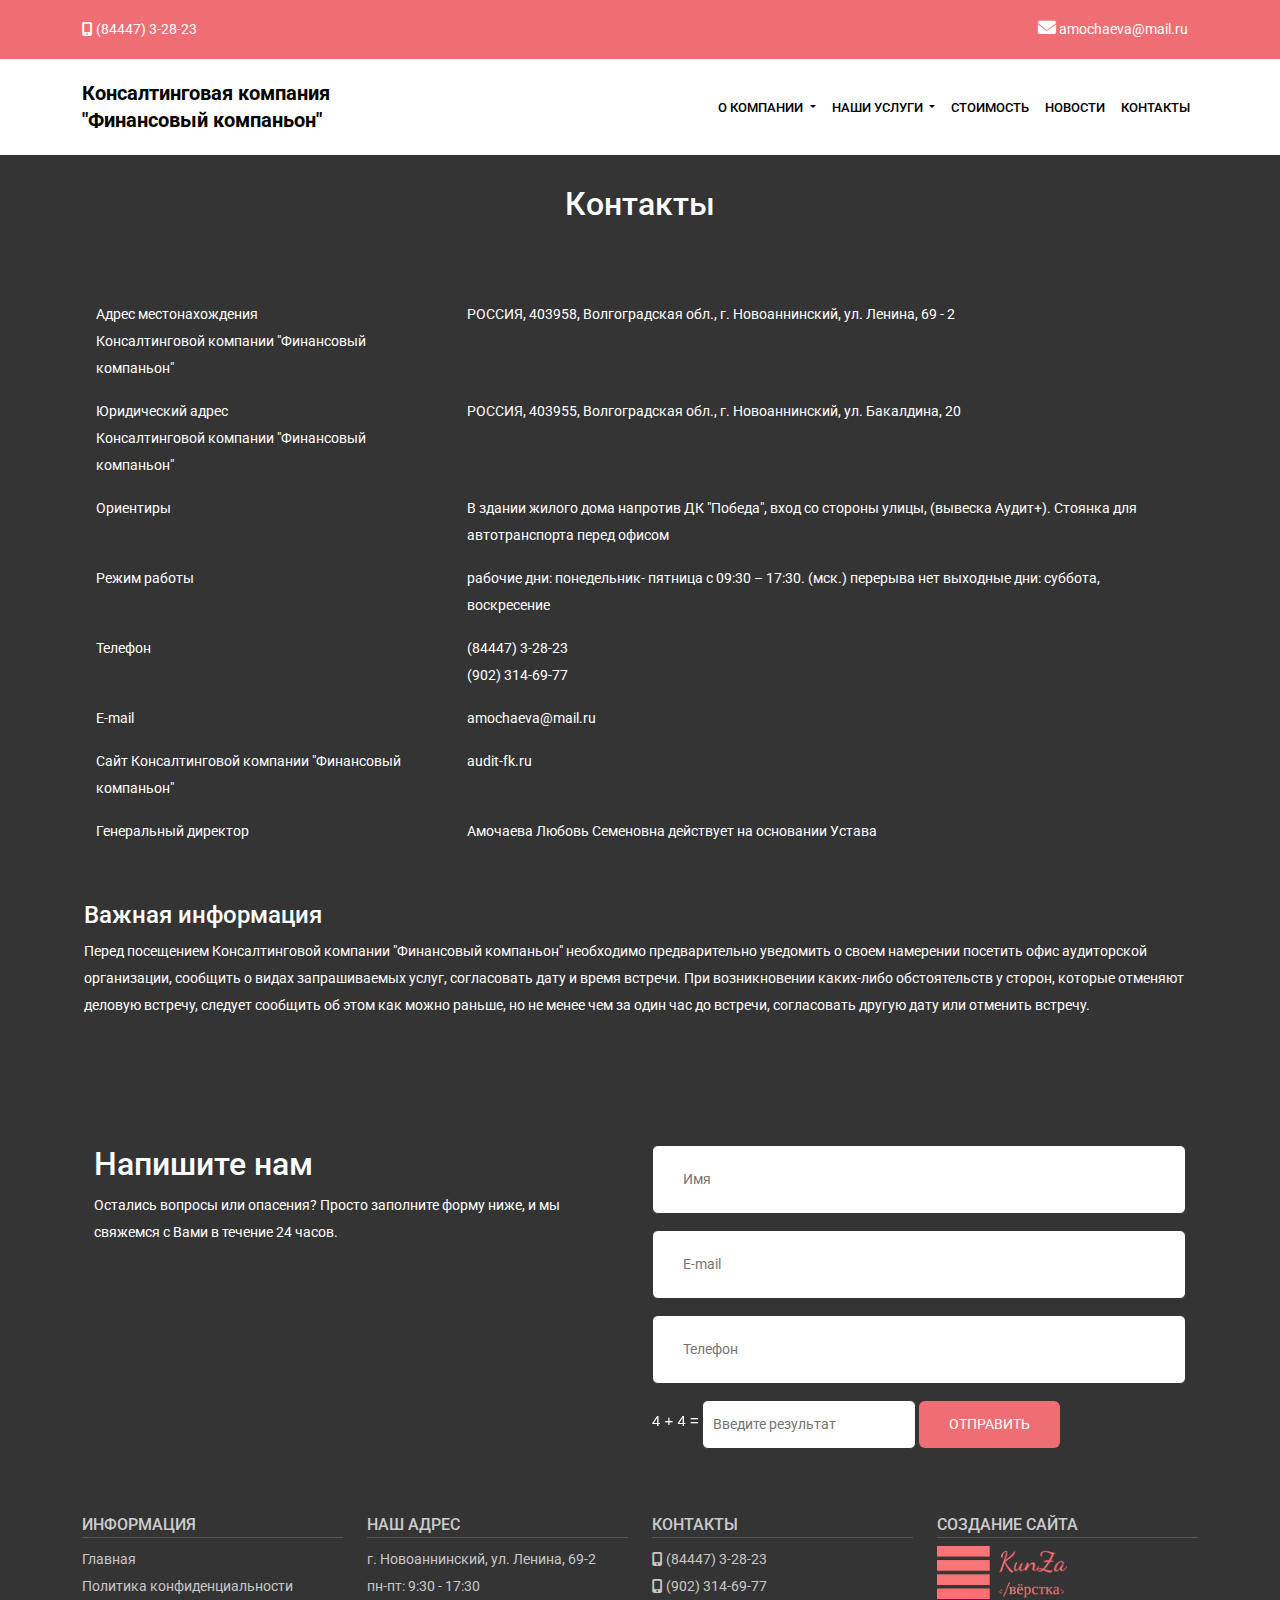
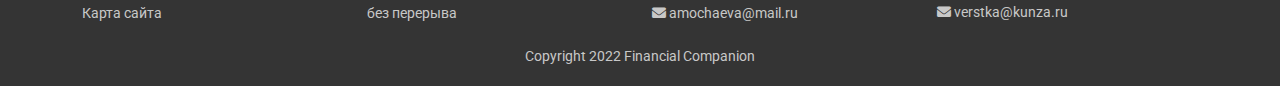
<file: contacts.html>
<!DOCTYPE html>
<html lang="ru">

<head>
  <meta charset="utf-8">
  <meta name="viewport" content="width=device-width, initial-scale=1.0">
  <title>Консалтинговая компания Финансовый компаньон</title>
  <link rel="preconnect" href="https://fonts.gstatic.com">
  <link href="https://fonts.googleapis.com/css2?family=Roboto:wght@300;400;500;700&amp;display=swap" rel="stylesheet">
  <link rel="stylesheet" href="css/all.css">
  <link rel="stylesheet" href="css/bootstrap.min.css">
  <link rel="stylesheet" href="css/main.css">
</head>
<link rel="shortcut icon" href="img/favicon.png" type="image/png">

<body bgcolor="#343434">


  <header>
    <div class="header-top py-3">
      <div class="container">
        <div class="row">
          <div class="col text-start">
            <a href="tel:+78444732823"><i class="fa-solid fa-mobile-screen-button"></i> (84447) 3-28-23</a>
          </div>
  
          <div class="col icons text-end">
            <a href="mailto:amochaeva@mail.ru"><i class="fa-solid fa-envelope"></i> amochaeva@mail.ru</a>
          </div>
        </div>
      </div>
    </div>
    <!--header-top-->
  
    <div class="header-bottom py-2">
      <div class="container">
        <nav class="navbar navbar-expand-lg navbar-light">
          <div class="container-fluid p-0">
            <a class="navbar-brand" href="index.html">Консалтинговая компания <br>&quot;Финансовый компаньон&quot;</a>
            <button class="navbar-toggler collapsed" type="button" data-bs-toggle="collapse"
              data-bs-target="#navbarSupportedContent" aria-controls="navbarSupportedContent" aria-expanded="false"
              aria-label="Toggle navigation">
              <span class="navbar-toggler-icon"></span>
            </button>
            <div class="collapse navbar-collapse" id="navbarSupportedContent">
              <ul class="navbar-nav ms-auto mb-2 mb-lg-0">
  
                <li class="nav-item dropdown">
                  <a class="nav-link dropdown-toggle" href="#" id="navbarDropdown" role="button" data-bs-toggle="dropdown"
                    aria-expanded="false">
                    О компании
                  </a>
                  <ul class="dropdown-menu" aria-labelledby="navbarDropdown">
                    <li><a class="dropdown-item" href="istoriya_razvitiya.html">история развития</a></li>
                    <li><a class="dropdown-item" href="rukovodstvo.html">руководство</a></li>
                    <li><a class="dropdown-item" href="yuridicheskie_dokumentyi_firmyi.html">юридические документы
                        фирмы</a></li>
                    <li><a class="dropdown-item"
                        href="professionalnyie_dokumentyi_firmyi.html">профессиональные</br>документы фирмы</a></li>
                    <li><a class="dropdown-item" href="raskryitie_informatsii.html">раскрытие</br>информации</a></li>
                  </ul>
                </li>
                <li class="nav-item dropdown">
                  <a class="nav-link dropdown-toggle" href="#" id="navbarDropdown" role="button" data-bs-toggle="dropdown"
                    aria-expanded="false">
                    наши услуги
                  </a>
                  <ul class="dropdown-menu" aria-labelledby="navbarDropdown">
                    <li><a class="dropdown-item" href="auditorskie_uslugi.html">Аудиторские услуги</a></li>
                    <li><a class="dropdown-item" href="buhuchet.html">бухгалтерский учет</a></li>
                    <li><a class="dropdown-item" href="nalogovyi_uchet.html">налоговый учет</a></li>
                    <li><a class="dropdown-item" href="nalogovyie_sporyi.html">налоговые споры</a></li>
                    <li><a class="dropdown-item" href="sudebnaya_ekspertiza.html">судебная экспертиза</a></li>
                  </ul>
                </li>
                <li class="nav-item">
                  <a class="nav-link" aria-current="page" href="stoimost.html">стоимость</a>
                </li>
                <li class="nav-item">
                  <a class="nav-link" aria-current="page" href="news.html">новости</a>
                </li>
                <li class="nav-item">
                  <a class="nav-link" aria-current="page" href="contacts.html">контакты</a>
                </li>
              </ul>
            </div>
          </div>
        </nav>
      </div>
    </div>
    <!--header-bottom-->
  </header>

  <div class="page">
      <h2 class="text-center info">Контакты</h2>
  <section class="tab mx-auto">
    <div class="container">
      <div class="row">
        <div class="col-lg-4 col-md-12">
          <p>Адрес местонахождения <br>Консалтинговой компании &quot;Финансовый компаньон&quot;</p>
        </div>
        <div class="col-lg-8 col-md-12">
          <p>РОССИЯ, 403958, Волгоградская обл., г. Новоаннинский, ул. Ленина, 69 - 2</p>
        </div>
      </div>
      <div class="row">
        <div class="col-lg-4 col-md-12">
          <p>Юридический адрес <br>Консалтинговой компании &quot;Финансовый компаньон&quot;</p>
        </div>
        <div class="col-lg-8 col-md-12">
          <p>РОССИЯ, 403955, Волгоградская обл., г. Новоаннинский, ул. Бакалдина, 20</p>
        </div>
      </div>
      <div class="row">
        <div class="col-lg-4 col-md-12">
          <p>Ориентиры</p>
        </div>
        <div class="col-lg-8 col-md-12">
          <p>В здании жилого дома напротив ДК &quot;Победа&quot;, вход со стороны улицы, (вывеска Аудит+).      
          Стоянка для автотранспорта перед офисом</p>
        </div>
      </div>
      <div class="row">
        <div class="col-lg-4 col-md-12"><p>Режим работы</p></div>
        <div class="col-lg-8 col-md-12"><p>рабочие дни: понедельник- пятница        
        с 09:30 – 17:30. (мск.)        
        перерыва нет        
        выходные дни: суббота, воскресение</p></div>
      </div>
      <div class="row">
        <div class="col-lg-4 col-md-12">Телефон</div>
        <div class="col-lg-8 col-md-12"><p><a href="tel:+78444732823">(84447) 3-28-23</a><br>
        <a href="tel:+79023146977">(902) 314-69-77</a></p></div>
      </div>
      <div class="row">
        <div class="col-lg-4 col-md-12">E-mail</div>
        <div class="col-lg-8 col-md-12"><p><a href="mailto:amochaeva@mail.ru">amochaeva@mail.ru</a></p></div>
      </div>
      <div class="row">
        <div class="col-lg-4 col-md-12"><p>Сайт Консалтинговой компании &quot;Финансовый компаньон&quot;</p></div>
        <div class="col-lg-8 col-md-12"><p><a href="https://audit-fk.ru">audit-fk.ru</a></p></div>
      </div>
      <div class="row">
        <div class="col-lg-4 col-md-12"><p>Генеральный директор</p></div>
        <div class="col-lg-8 col-md-12"><p>Амочаева Любовь Семеновна действует на основании Устава</p></div>
      </div>
    </div>
  </section>
  <section class="tab mx-auto">
    
      <h4>Важная информация</h4>
      
      
      <p>Перед посещением Консалтинговой компании &quot;Финансовый компаньон&quot; необходимо предварительно уведомить о своем намерении посетить офис
      аудиторской организации, сообщить о видах запрашиваемых услуг, согласовать дату и время встречи.
      При возникновении каких-либо обстоятельств у сторон, которые отменяют деловую встречу, следует сообщить об этом как
      можно раньше, но не менее чем за один час до встречи, согласовать другую дату или отменить встречу.
    </p>
  </section>

  <section>
    <div class="tab mx-auto">
    <script type="text/javascript" charset="utf-8" async
      src="https://api-maps.yandex.ru/services/constructor/1.0/js/?um=constructor%3A71d898b8698485a1b863138126813e073e6c85c69c88393cd1d7ff799359b328&amp;width=100%&amp;height=400&amp;lang=ru_RU&amp;scroll=true"></script>
    </div>
  </section>
  <section class="container">
    <div class="row contact-block mx-auto">
      <div class="col-lg-6 col-md-12">
        <h2 id="forma">Напишите нам</h2>
        <p>Остались вопросы или опасения? Просто заполните форму ниже, и мы свяжемся с Вами в течение 24 часов.</p>
      </div>
      <div class="col-lg-6 col-md-12">
        <form action="" method="">
          <input type="text" class="input-txt" name="name" placeholder="Имя">
          <input type="text" class="input-txt" name="email" placeholder="E-mail">
          <input type="text" class="input-txt" name="phone" placeholder="Телефон">
          <input type="text" class="jCaptcha" placeholder="Введите результат" autocomplete="off">
          <input type="submit" class="btn-my" name="send" value="Отправить">
        </form>
        <script src="js/jCaptcha.js"></script>
        <script>
          // Спаммер, будь ты проклят! Чтоб к тебе тёща в гости на месяц приехала!
          var form = document.getElementById('feedbackForm'), formAction = '/contacts.html#form';
          var myCaptcha = new jCaptcha({
            canvasFillStyle: '#fff',
            requiredValue: '=',
            callback: function (response, $captchaInputElement) {
              if (response == 'success') {
                $captchaInputElement[0].placeholder = 'Ура! Вы не спамщик!';
                form.action = formAction;
                form.submit();
              }
              if (response == 'error') {
                $captchaInputElement[0].placeholder = 'Пожалуйста, попробуйте ещё раз.';
              }
            }
          });

          form.addEventListener('submit', function (e) {
            e.preventDefault();
            myCaptcha.validate();
          }, false);
        </script>
      </div>
    </div>
  </section>
  </div>
  <footer>
    <section class="footer">
      <div class="container">
        <div class="row">
          <div class="col-md-3 col-6">
            <h4>Информация</h4>
            <ul class="list-unstyled">
              <li><a href="index.html">Главная</a></li>
              <li><a href="privacy.html">Политика конфиденциальности</a></li>
              <li><a href="karta-saita.html">Карта сайта</a></li>
            </ul>
          </div>
  
          <div class="col-md-3 col-6">
            <h4>Наш адрес</h4>
            <ul class="list-unstyled">
              <li>г. Новоаннинский, ул. Ленина, 69-2</li>
              <li>пн-пт: 9:30 - 17:30</li>
              <li>без перерыва</li>
            </ul>
          </div>
  
          <div class="col-md-3 col-6">
            <h4>Контакты</h4>
            <ul class="list-unstyled">
              <li><a href="tel:+78444732823"><i class="fa-solid fa-mobile-screen-button"></i> (84447) 3-28-23</a></li>
              <li><a href="tel:+79023146977"><i class="fa-solid fa-mobile-screen-button"></i> (902) 314-69-77</a></li>
              <li><a href="mailto:amochaeva@mail.ru"><i class="fa-solid fa-envelope"></i> amochaeva@mail.ru</a></li>
            </ul>
          </div>
  
          <div class="col-md-3 col-6">
            <h4>Создание сайта</h4>
            <ul class="list-unstyled">
              <li></li>
              <li><a href="verstka-kunza.ru"><img src="img/logo-kunza.png" alt="" width="130"></i></a></li>
              <li><a href="mailto:verstka@kunza.ru"><i class="fa-solid fa-envelope"></i> verstka@kunza.ru</a></li>
            </ul>
          </div>
        </div>
        <div class="row">
          <div class="copyright text-center">
            <p>Copyright 2022 Financial Companion</p>
          </div>
        </div>
      </div>
    </section>
  </footer>
  <button id="top">
    <i class="fa-solid fa-angles-up"></i>
  </button>
  <script src="js/bootstrap.bundle.js"></script>
  <script src="https://code.jquery.com/jquery-3.5.1.min.js"
    integrity="sha256-9/aliU8dGd2tb6OSsuzixeV4y/faTqgFtohetphbbj0=" crossorigin="anonymous"></script>
  <script src="js/main.js"></script>
</body>

</html>
</file>
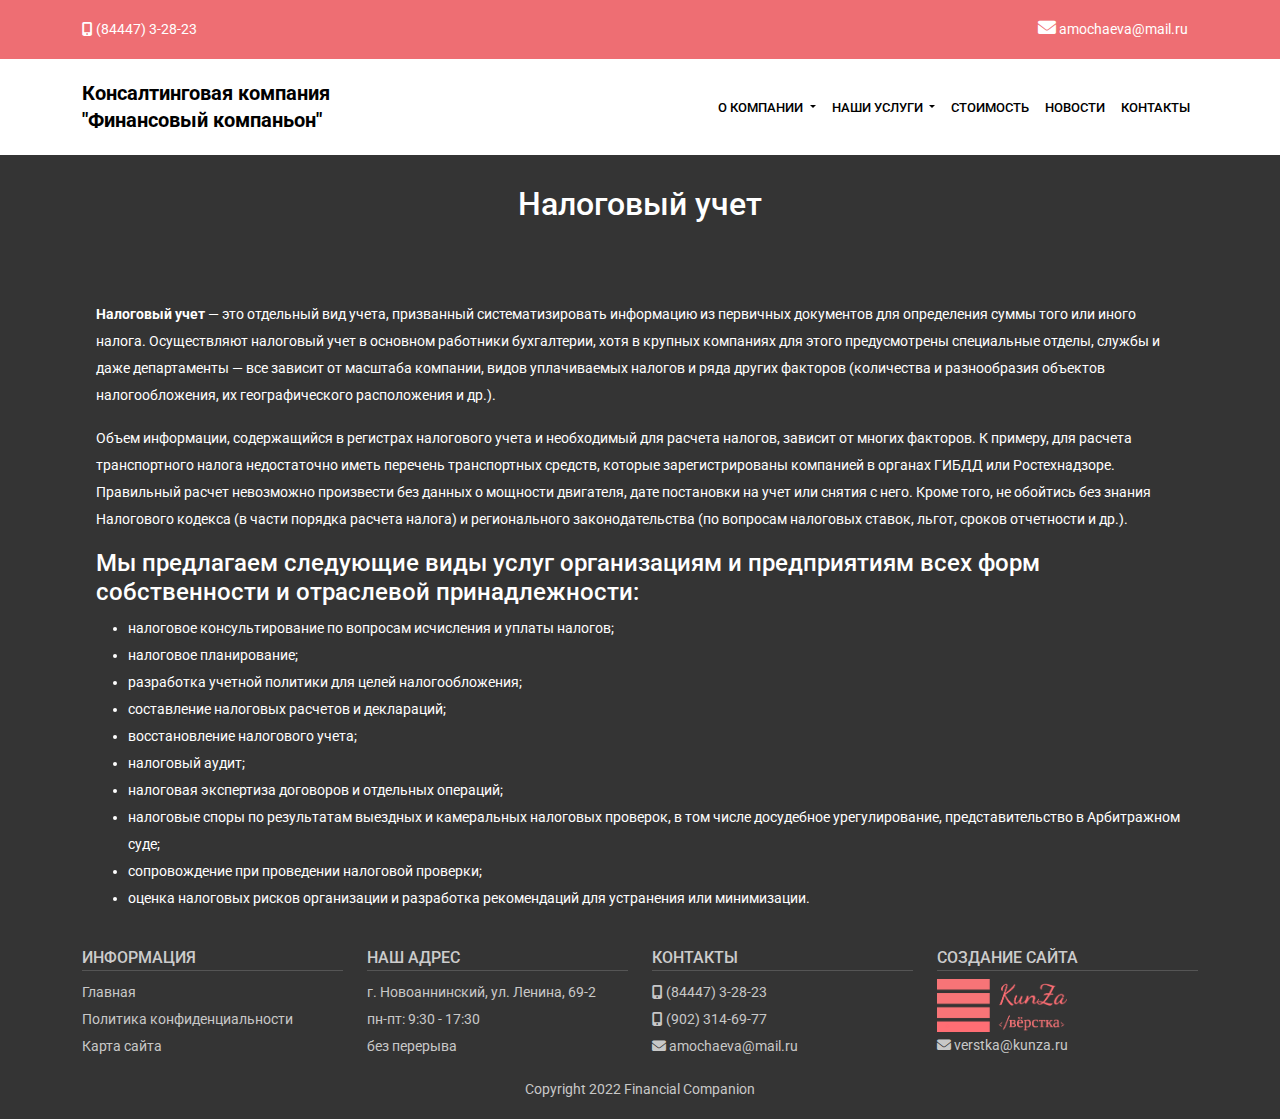
<file: nalogovyi_uchet.html>
<!DOCTYPE html>
<html lang="ru">

<head>
  <meta charset="utf-8">
  <meta name="viewport" content="width=device-width, initial-scale=1.0">
  <title>Консалтинговая компания Финансовый компаньон</title>
  <link rel="preconnect" href="https://fonts.gstatic.com">
  <link href="https://fonts.googleapis.com/css2?family=Roboto:wght@300;400;500;700&amp;display=swap" rel="stylesheet">
  <link rel="stylesheet" href="css/all.css">
  <link rel="stylesheet" href="css/bootstrap.min.css">
  <link rel="stylesheet" href="css/main.css">
</head>
<link rel="shortcut icon" href="img/favicon.png" type="image/png">

<body bgcolor="#343434">


  <header>
    <div class="header-top py-3">
      <div class="container">
        <div class="row">
          <div class="col text-start">
            <a href="tel:+78444732823"><i class="fa-solid fa-mobile-screen-button"></i> (84447) 3-28-23</a>
          </div>

          <div class="col icons text-end">
            <a href="mailto:amochaeva@mail.ru"><i class="fa-solid fa-envelope"></i> amochaeva@mail.ru</a>
          </div>
        </div>
      </div>
    </div>
    <!--header-top-->

    <div class="header-bottom py-2">
      <div class="container">
        <nav class="navbar navbar-expand-lg navbar-light">
          <div class="container-fluid p-0">
            <a class="navbar-brand" href="index.html">Консалтинговая компания <br>&quot;Финансовый компаньон&quot;</a>
            <button class="navbar-toggler collapsed" type="button" data-bs-toggle="collapse"
              data-bs-target="#navbarSupportedContent" aria-controls="navbarSupportedContent" aria-expanded="false"
              aria-label="Toggle navigation">
              <span class="navbar-toggler-icon"></span>
            </button>
            <div class="collapse navbar-collapse" id="navbarSupportedContent">
              <ul class="navbar-nav ms-auto mb-2 mb-lg-0">

                <li class="nav-item dropdown">
                  <a class="nav-link dropdown-toggle" href="#" id="navbarDropdown" role="button"
                    data-bs-toggle="dropdown" aria-expanded="false">
                    О компании
                  </a>
                  <ul class="dropdown-menu" aria-labelledby="navbarDropdown">
                    <li><a class="dropdown-item" href="istoriya_razvitiya.html">история развития</a></li>
                    <li><a class="dropdown-item" href="rukovodstvo.html">руководство</a></li>
                    <li><a class="dropdown-item" href="yuridicheskie_dokumentyi_firmyi.html">юридические документы фирмы</a></li>
                    <li><a class="dropdown-item" href="professionalnyie_dokumentyi_firmyi.html">профессиональные</br>документы фирмы</a></li>
                    <li><a class="dropdown-item" href="raskryitie_informatsii.html">раскрытие</br>информации</a></li>
                  </ul>
                </li>
                <li class="nav-item dropdown">
                  <a class="nav-link dropdown-toggle" href="#" id="navbarDropdown" role="button"
                    data-bs-toggle="dropdown" aria-expanded="false">
                    наши услуги
                  </a>
                  <ul class="dropdown-menu" aria-labelledby="navbarDropdown">
                    <li><a class="dropdown-item" href="auditorskie_uslugi.html">Аудиторские услуги</a></li>
                    <li><a class="dropdown-item" href="buhuchet.html">бухгалтерский учет</a></li>
                    <li><a class="dropdown-item" href="nalogovyi_uchet.html">налоговый учет</a></li>
                    <li><a class="dropdown-item" href="nalogovyie_sporyi.html">налоговые споры</a></li>
                    <li><a class="dropdown-item" href="sudebnaya_ekspertiza.html">судебная экспертиза</a></li>
                  </ul>
                </li>
                <li class="nav-item">
                  <a class="nav-link" aria-current="page" href="stoimost.html">стоимость</a>
                </li>
                <li class="nav-item">
                  <a class="nav-link" aria-current="page" href="news.html">новости</a>
                </li>
                <li class="nav-item">
                  <a class="nav-link" aria-current="page" href="contacts.html">контакты</a>
                </li>
              </ul>
            </div>
          </div>
        </nav>
      </div>
    </div>
    <!--header-bottom-->
  </header>

  <div class="page">
    <h2 class="text-center info">Налоговый учет</h2>
    <section class="tab mx-auto">
      <div class="container">
        <p><b>Налоговый учет</b> — это отдельный вид учета, призванный систематизировать информацию из первичных документов для
        определения суммы того или иного налога. Осуществляют налоговый учет в основном работники бухгалтерии, хотя в крупных
        компаниях для этого предусмотрены специальные отделы, службы и даже департаменты — все зависит от масштаба компании,
        видов уплачиваемых налогов и ряда других факторов (количества и разнообразия объектов налогообложения, их
        географического расположения и др.).</p>
        
        <p>Объем информации, содержащийся в регистрах налогового учета и необходимый для расчета налогов, зависит от многих
        факторов. К примеру, для расчета транспортного налога недостаточно иметь перечень транспортных средств, которые
        зарегистрированы компанией в органах ГИБДД или Ростехнадзоре. Правильный расчет невозможно произвести без данных о
        мощности двигателя, дате постановки на учет или снятия с него. Кроме того, не обойтись без знания Налогового кодекса (в
        части порядка расчета налога) и регионального законодательства (по вопросам налоговых ставок, льгот, сроков отчетности и
        др.).</p>
        <h4>Мы предлагаем следующие виды услуг организациям и предприятиям всех форм собственности и отраслевой
        принадлежности:</h4>
        <ul>
        <li>налоговое консультирование по вопросам исчисления и уплаты налогов;</li>
        <li>налоговое планирование;</li>
        <li>разработка учетной политики для целей налогообложения;</li>
        <li>составление налоговых расчетов и деклараций;</li>
        <li>восстановление налогового учета;</li>
        <li>налоговый аудит;</li>
        <li>налоговая экспертиза договоров и отдельных операций;</li>
        <li>налоговые споры по результатам выездных и камеральных налоговых проверок, в том числе досудебное урегулирование,
        представительство в Арбитражном суде;</li>
        <li>сопровождение при проведении налоговой проверки;</li>
        <li>оценка налоговых рисков организации и разработка рекомендаций для устранения или минимизации.</li>
        </ul>
        </div>
    </section>
  </div>
  <footer>
    <section class="footer">
      <div class="container">
        <div class="row">
          <div class="col-md-3 col-6">
            <h4>Информация</h4>
            <ul class="list-unstyled">
              <li><a href="index.html">Главная</a></li>
              <li><a href="privacy.html">Политика конфиденциальности</a></li>
              <li><a href="karta-saita.html">Карта сайта</a></li>
            </ul>
          </div>

          <div class="col-md-3 col-6">
            <h4>Наш адрес</h4>
            <ul class="list-unstyled">
              <li>г. Новоаннинский, ул. Ленина, 69-2</li>
              <li>пн-пт: 9:30 - 17:30</li>
              <li>без перерыва</li>
            </ul>
          </div>

          <div class="col-md-3 col-6">
            <h4>Контакты</h4>
            <ul class="list-unstyled">
              <li><a href="tel:+78444732823"><i class="fa-solid fa-mobile-screen-button"></i> (84447) 3-28-23</a></li>
              <li><a href="tel:+79023146977"><i class="fa-solid fa-mobile-screen-button"></i> (902) 314-69-77</a></li>
              <li><a href="mailto:amochaeva@mail.ru"><i class="fa-solid fa-envelope"></i> amochaeva@mail.ru</a></li>
            </ul>
          </div>

          <div class="col-md-3 col-6">
            <h4>Создание сайта</h4>
            <ul class="list-unstyled">
              <li></li>
              <li><a href="verstka-kunza.ru"><img src="img/logo-kunza.png" alt="" width="130"></i></a></li>
              <li><a href="mailto:verstka@kunza.ru"><i class="fa-solid fa-envelope"></i> verstka@kunza.ru</a></li>
            </ul>
          </div>
        </div>
        <div class="row">
          <div class="copyright text-center">
            <p>Copyright 2022 Financial Companion</p>
          </div>
        </div>
      </div>
    </section>
  </footer>
  <button id="top">
    <i class="fa-solid fa-angles-up"></i>
  </button>
  <script src="js/bootstrap.bundle.js"></script>
  <script src="https://code.jquery.com/jquery-3.5.1.min.js"
    integrity="sha256-9/aliU8dGd2tb6OSsuzixeV4y/faTqgFtohetphbbj0=" crossorigin="anonymous"></script>
  <script src="js/main.js"></script>
</body>

</html>
</file>
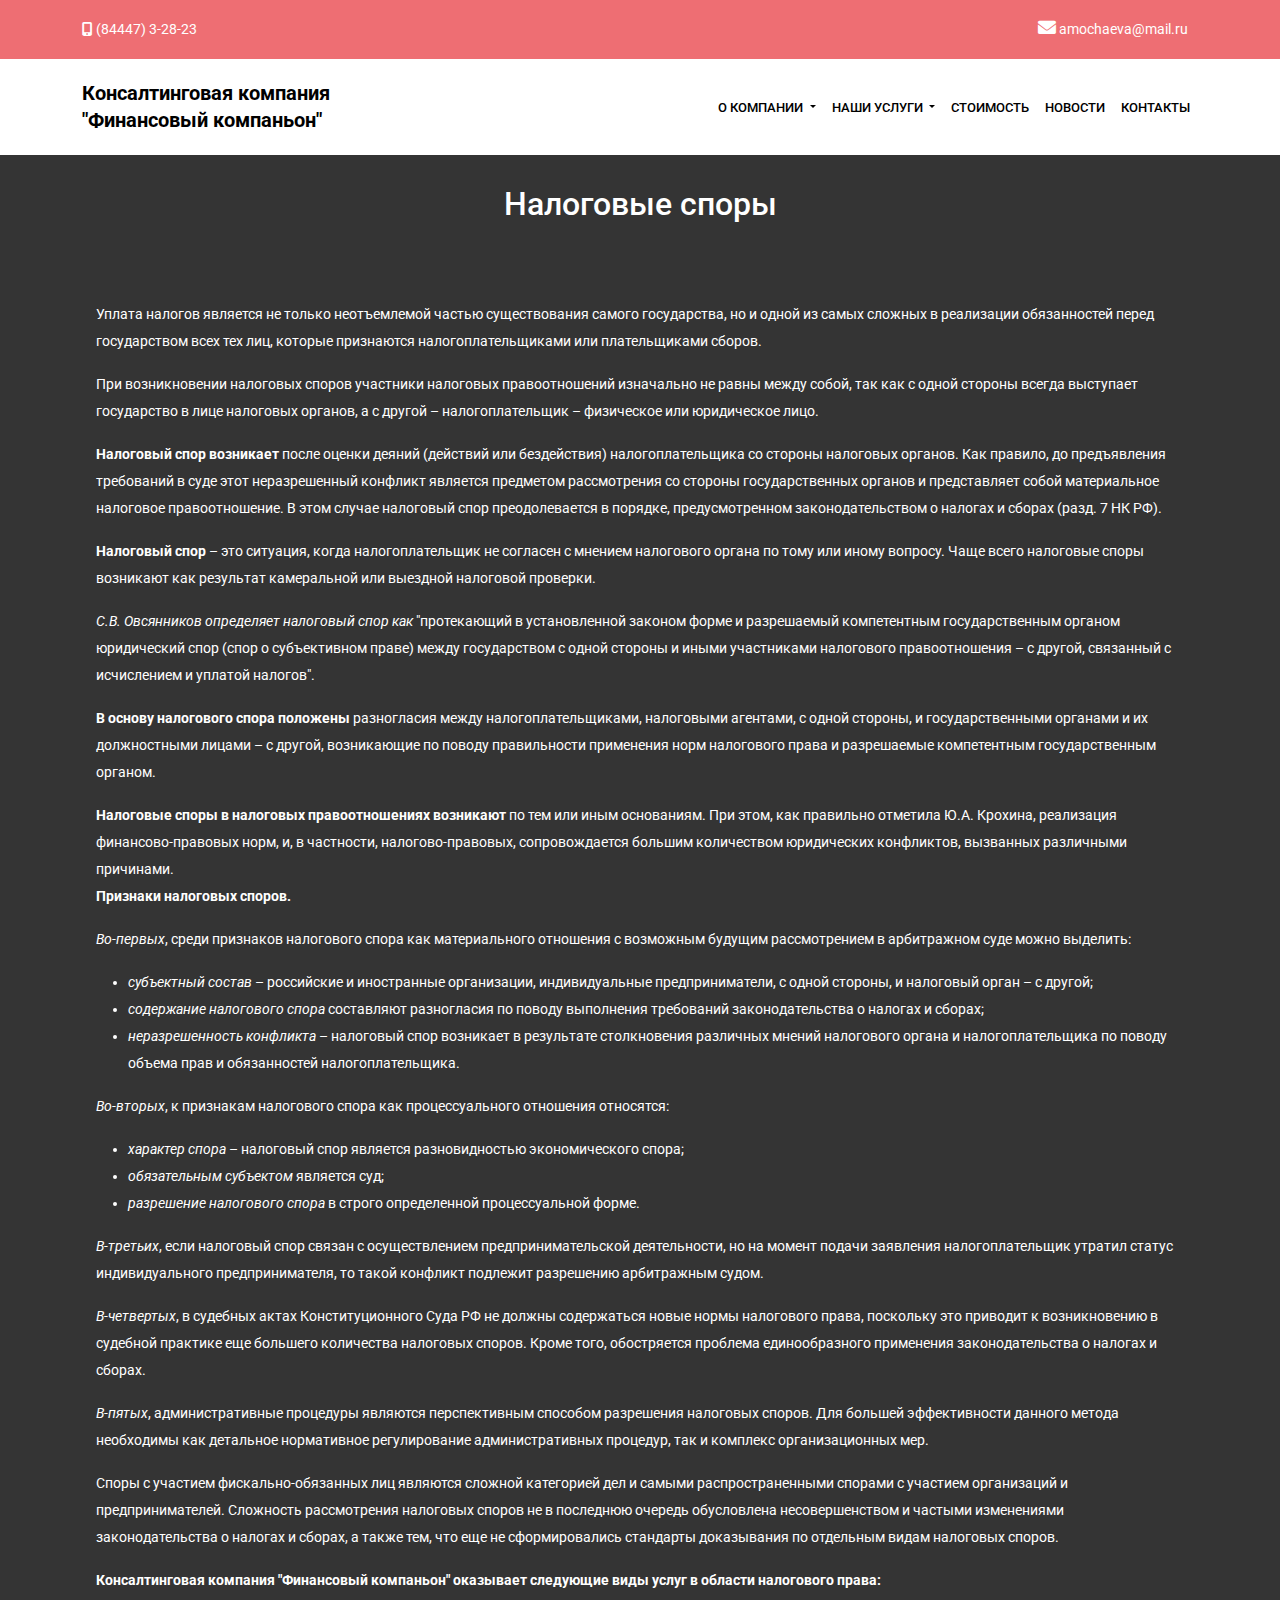
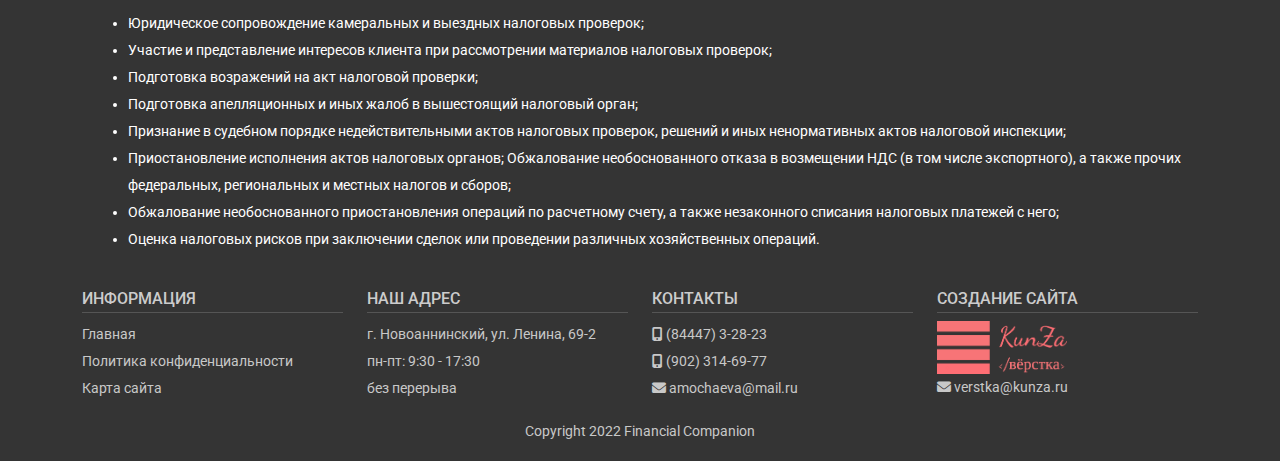
<file: nalogovyie_sporyi.html>
<!DOCTYPE html>
<html lang="ru">

<head>
  <meta charset="utf-8">
  <meta name="viewport" content="width=device-width, initial-scale=1.0">
  <title>Консалтинговая компания Финансовый компаньон</title>
  <link rel="preconnect" href="https://fonts.gstatic.com">
  <link href="https://fonts.googleapis.com/css2?family=Roboto:wght@300;400;500;700&amp;display=swap" rel="stylesheet">
  <link rel="stylesheet" href="css/all.css">
  <link rel="stylesheet" href="css/bootstrap.min.css">
  <link rel="stylesheet" href="css/main.css">
</head>
<link rel="shortcut icon" href="img/favicon.png" type="image/png">

<body bgcolor="#343434">


  <header>
    <div class="header-top py-3">
      <div class="container">
        <div class="row">
          <div class="col text-start">
            <a href="tel:+78444732823"><i class="fa-solid fa-mobile-screen-button"></i> (84447) 3-28-23</a>
          </div>
  
          <div class="col icons text-end">
            <a href="mailto:amochaeva@mail.ru"><i class="fa-solid fa-envelope"></i> amochaeva@mail.ru</a>
          </div>
        </div>
      </div>
    </div>
    <!--header-top-->
  
    <div class="header-bottom py-2">
      <div class="container">
        <nav class="navbar navbar-expand-lg navbar-light">
          <div class="container-fluid p-0">
            <a class="navbar-brand" href="index.html">Консалтинговая компания <br>&quot;Финансовый компаньон&quot;</a>
            <button class="navbar-toggler collapsed" type="button" data-bs-toggle="collapse"
              data-bs-target="#navbarSupportedContent" aria-controls="navbarSupportedContent" aria-expanded="false"
              aria-label="Toggle navigation">
              <span class="navbar-toggler-icon"></span>
            </button>
            <div class="collapse navbar-collapse" id="navbarSupportedContent">
              <ul class="navbar-nav ms-auto mb-2 mb-lg-0">
  
                <li class="nav-item dropdown">
                  <a class="nav-link dropdown-toggle" href="#" id="navbarDropdown" role="button" data-bs-toggle="dropdown"
                    aria-expanded="false">
                    О компании
                  </a>
                  <ul class="dropdown-menu" aria-labelledby="navbarDropdown">
                    <li><a class="dropdown-item" href="istoriya_razvitiya.html">история развития</a></li>
                    <li><a class="dropdown-item" href="rukovodstvo.html">руководство</a></li>
                    <li><a class="dropdown-item" href="yuridicheskie_dokumentyi_firmyi.html">юридические документы
                        фирмы</a></li>
                    <li><a class="dropdown-item"
                        href="professionalnyie_dokumentyi_firmyi.html">профессиональные</br>документы фирмы</a></li>
                    <li><a class="dropdown-item" href="raskryitie_informatsii.html">раскрытие</br>информации</a></li>
                  </ul>
                </li>
                <li class="nav-item dropdown">
                  <a class="nav-link dropdown-toggle" href="#" id="navbarDropdown" role="button" data-bs-toggle="dropdown"
                    aria-expanded="false">
                    наши услуги
                  </a>
                  <ul class="dropdown-menu" aria-labelledby="navbarDropdown">
                    <li><a class="dropdown-item" href="auditorskie_uslugi.html">Аудиторские услуги</a></li>
                    <li><a class="dropdown-item" href="buhuchet.html">бухгалтерский учет</a></li>
                    <li><a class="dropdown-item" href="nalogovyi_uchet.html">налоговый учет</a></li>
                    <li><a class="dropdown-item" href="nalogovyie_sporyi.html">налоговые споры</a></li>
                    <li><a class="dropdown-item" href="sudebnaya_ekspertiza.html">судебная экспертиза</a></li>
                  </ul>
                </li>
                <li class="nav-item">
                  <a class="nav-link" aria-current="page" href="stoimost.html">стоимость</a>
                </li>
                <li class="nav-item">
                  <a class="nav-link" aria-current="page" href="news.html">новости</a>
                </li>
                <li class="nav-item">
                  <a class="nav-link" aria-current="page" href="contacts.html">контакты</a>
                </li>
              </ul>
            </div>
          </div>
        </nav>
      </div>
    </div>
    <!--header-bottom-->
  </header>

  <div class="page">
    <h2 class="text-center info">Налоговые споры</h2>
    <section class="tab mx-auto">
      <div class="container">
        <p>Уплата налогов является не только неотъемлемой частью существования самого государства, но и
        одной из самых сложных в реализации обязанностей перед государством всех тех лиц, которые
        признаются налогоплательщиками или плательщиками сборов.</p>
        <p>При возникновении налоговых споров участники налоговых правоотношений изначально не равны
        между собой, так как с одной стороны всегда выступает государство в лице налоговых органов, а с
        другой – налогоплательщик – физическое или юридическое лицо.</p>
        <p><b>Налоговый спор возникает</b> после оценки деяний (действий или бездействия) налогоплательщика со стороны налоговых органов.
        Как правило, до предъявления требований в суде этот неразрешенный конфликт является предметом рассмотрения со стороны
        государственных органов и представляет собой материальное налоговое правоотношение. В этом случае налоговый спор
        преодолевается в порядке, предусмотренном законодательством о налогах и сборах (разд. 7 НК РФ).</p>
        <p><b>Налоговый спор</b> – это ситуация, когда налогоплательщик не согласен с мнением налогового
        органа по тому или иному вопросу. Чаще всего налоговые споры возникают как результат камеральной или выездной налоговой
        проверки.</p>
        <p><i>С.В. Овсянников определяет налоговый спор как</i> &quot;протекающий в установленной законом форме и
        разрешаемый компетентным государственным органом юридический спор (спор о субъективном праве) между государством с одной
        стороны и иными участниками налогового правоотношения – с другой, связанный с исчислением и уплатой налогов&quot;.</p>
        <p><b>В основу налогового спора положены</b> разногласия между налогоплательщиками, налоговыми
        агентами, с одной стороны, и государственными органами и их должностными лицами – с другой,
        возникающие по поводу правильности применения норм налогового права и разрешаемые
        компетентным государственным органом.</p>
        <p><b>Налоговые споры в налоговых правоотношениях возникают</b> по тем или иным основаниям. При этом, как правильно отметила Ю.А.
        Крохина, реализация финансово-правовых норм, и, в частности, налогово-правовых, сопровождается большим количеством
        юридических конфликтов, вызванных различными причинами.<br><b>
        Признаки налоговых споров.</b></p>
        <p><i>Во-первых</i>, среди признаков налогового спора как материального отношения с возможным
        будущим рассмотрением в арбитражном суде можно выделить:</p>
        <ul>
        <li><i>субъектный состав</i> – российские и иностранные организации, индивидуальные
        предприниматели, с одной стороны, и налоговый орган – с другой;</li>
        <li><i>содержание налогового спора</i> составляют разногласия по поводу выполнения требований
        законодательства о налогах и сборах;</li>
        <li><i>неразрешенность конфликта</i> – налоговый спор возникает в результате столкновения различных мнений налогового органа и
        налогоплательщика по поводу объема прав и обязанностей налогоплательщика.</li>
        </ul>
        <p><i>Во-вторых</i>, к признакам налогового спора как процессуального отношения относятся:</p>
        <ul>
        <li><i>характер спора</i> – налоговый спор является разновидностью экономического спора;</li>
        <li><i>обязательным субъектом</i> является суд;</li>
        <li><i>разрешение налогового спора</i> в строго определенной процессуальной форме.</li>
        </ul>
        <p><i>В-третьих</i>, если налоговый спор связан с осуществлением предпринимательской деятельности, но
        на момент подачи заявления налогоплательщик утратил статус индивидуального предпринимателя, то такой конфликт подлежит
        разрешению арбитражным судом.</p>
        <p><i>В-четвертых</i>, в судебных актах Конституционного Суда РФ не должны содержаться новые нормы
        налогового права, поскольку это приводит к возникновению в судебной практике еще большего
        количества налоговых споров. Кроме того, обостряется проблема единообразного применения
        законодательства о налогах и сборах.</p>
        <p><i>В-пятых</i>, административные процедуры являются перспективным способом разрешения налоговых споров. Для большей
        эффективности данного метода необходимы как детальное нормативное регулирование административных процедур, так и
        комплекс организационных мер.</p>
        <p>Споры с участием фискально-обязанных лиц являются сложной категорией дел и самыми
        распространенными спорами с участием организаций и предпринимателей. Сложность
        рассмотрения налоговых споров не в последнюю очередь обусловлена несовершенством и частыми
        изменениями законодательства о налогах и сборах, а также тем, что еще не сформировались стандарты доказывания по
        отдельным видам налоговых споров.</p>
        <p><b>Консалтинговая компания &quot;Финансовый компаньон&quot; оказывает следующие виды услуг в области налогового права:</b></p>
        <ul>
        <li>Юридическое сопровождение камеральных и выездных налоговых проверок;</li>
        <li>Участие и представление интересов клиента при рассмотрении материалов налоговых проверок;</li>
        <li>Подготовка возражений на акт налоговой проверки;</li>
        <li>Подготовка апелляционных и иных жалоб в вышестоящий налоговый орган;</li>
        <li>Признание в судебном порядке недействительными актов налоговых проверок, решений и иных ненормативных актов налоговой
        инспекции;</li>
        <li>Приостановление исполнения актов налоговых органов;
        Обжалование необоснованного отказа в возмещении НДС (в том числе экспортного), а также прочих федеральных, региональных
        и местных налогов и сборов;</li>
        <li>Обжалование необоснованного приостановления операций по расчетному счету, а также незаконного списания налоговых
        платежей с него;</li>
        <li>Оценка налоговых рисков при заключении сделок или проведении различных хозяйственных операций.</li>
        </ul>
      </div>
    </section>
  </div>
  <footer>
    <section class="footer">
      <div class="container">
        <div class="row">
          <div class="col-md-3 col-6">
            <h4>Информация</h4>
            <ul class="list-unstyled">
              <li><a href="index.html">Главная</a></li>
              <li><a href="privacy.html">Политика конфиденциальности</a></li>
              <li><a href="karta-saita.html">Карта сайта</a></li>
            </ul>
          </div>
  
          <div class="col-md-3 col-6">
            <h4>Наш адрес</h4>
            <ul class="list-unstyled">
              <li>г. Новоаннинский, ул. Ленина, 69-2</li>
              <li>пн-пт: 9:30 - 17:30</li>
              <li>без перерыва</li>
            </ul>
          </div>
  
          <div class="col-md-3 col-6">
            <h4>Контакты</h4>
            <ul class="list-unstyled">
              <li><a href="tel:+78444732823"><i class="fa-solid fa-mobile-screen-button"></i> (84447) 3-28-23</a></li>
              <li><a href="tel:+79023146977"><i class="fa-solid fa-mobile-screen-button"></i> (902) 314-69-77</a></li>
              <li><a href="mailto:amochaeva@mail.ru"><i class="fa-solid fa-envelope"></i> amochaeva@mail.ru</a></li>
            </ul>
          </div>
  
          <div class="col-md-3 col-6">
            <h4>Создание сайта</h4>
            <ul class="list-unstyled">
              <li></li>
              <li><a href="verstka-kunza.ru"><img src="img/logo-kunza.png" alt="" width="130"></i></a></li>
              <li><a href="mailto:verstka@kunza.ru"><i class="fa-solid fa-envelope"></i> verstka@kunza.ru</a></li>
            </ul>
          </div>
        </div>
        <div class="row">
          <div class="copyright text-center">
            <p>Copyright 2022 Financial Companion</p>
          </div>
        </div>
      </div>
    </section>
  </footer>
  <button id="top">
    <i class="fa-solid fa-angles-up"></i>
  </button>
  <script src="js/bootstrap.bundle.js"></script>
  <script src="https://code.jquery.com/jquery-3.5.1.min.js"
    integrity="sha256-9/aliU8dGd2tb6OSsuzixeV4y/faTqgFtohetphbbj0=" crossorigin="anonymous"></script>
  <script src="js/main.js"></script>
</body>

</html>
</file>
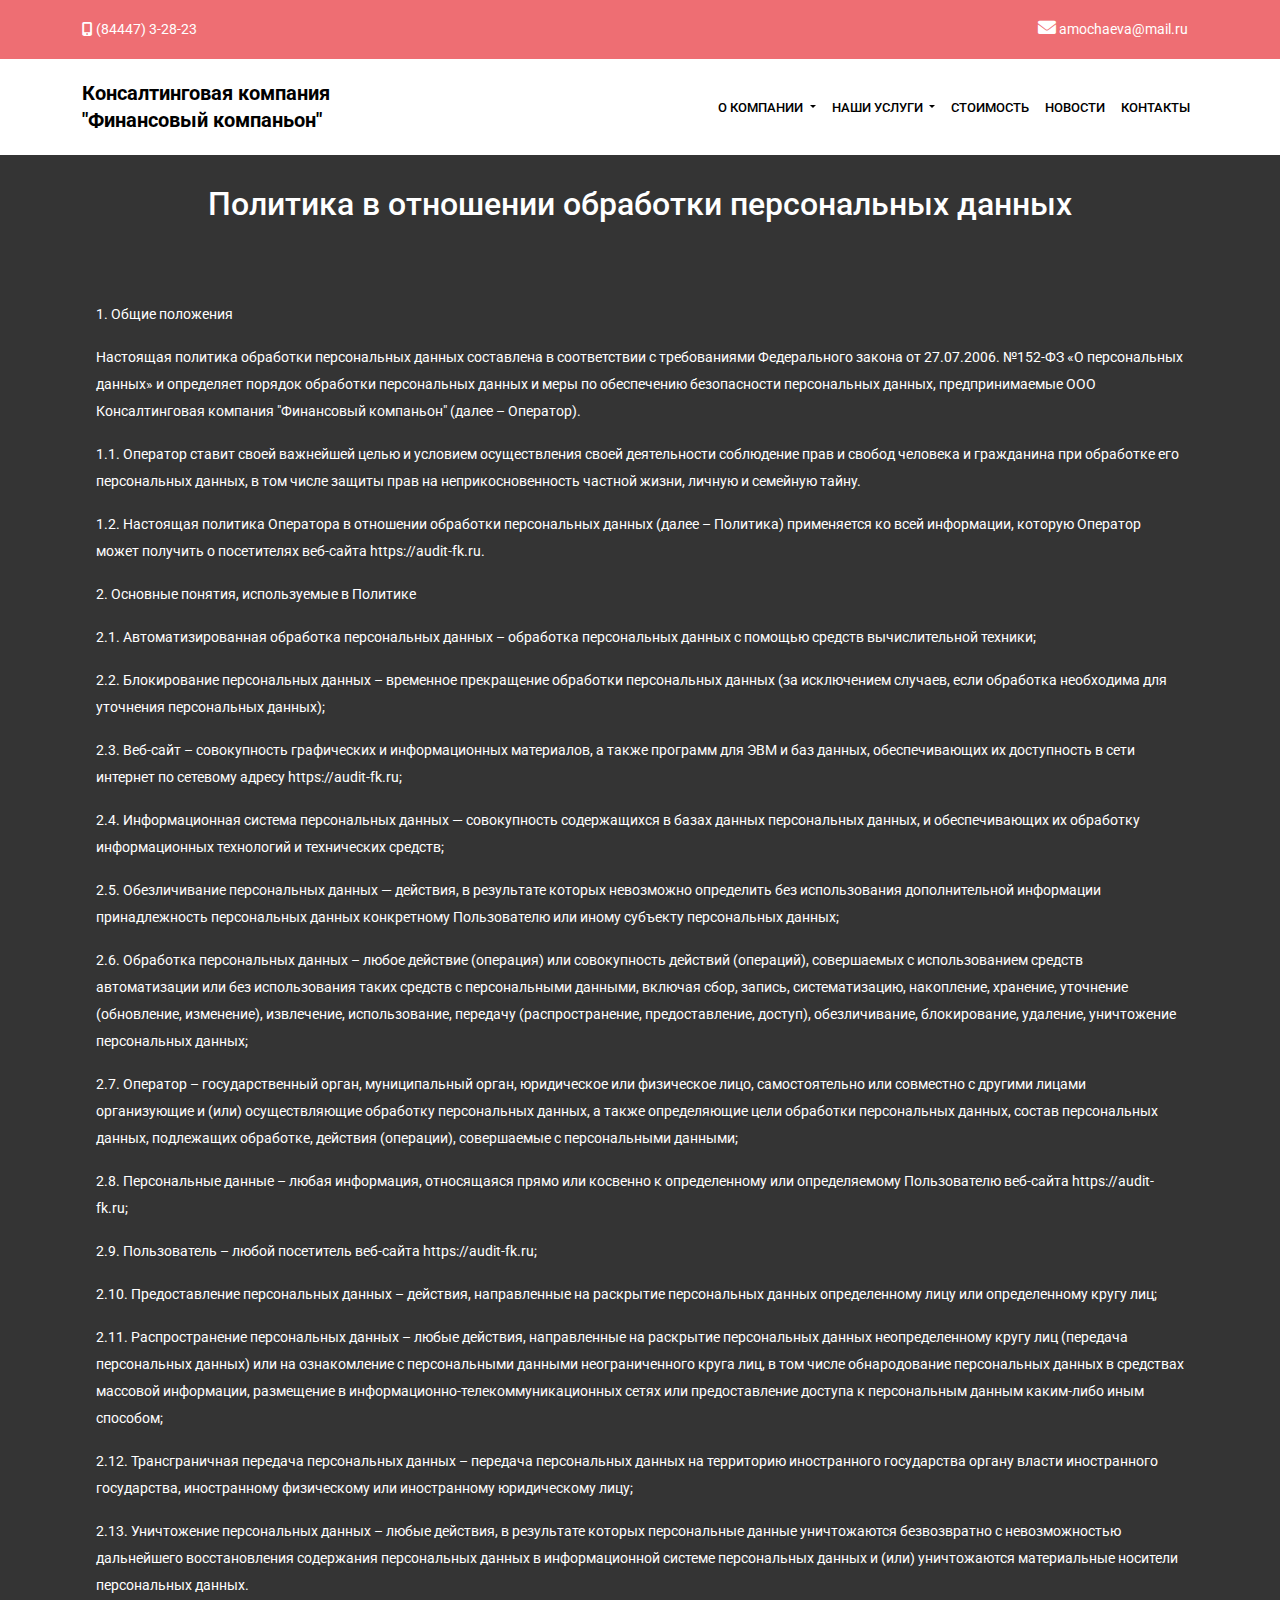
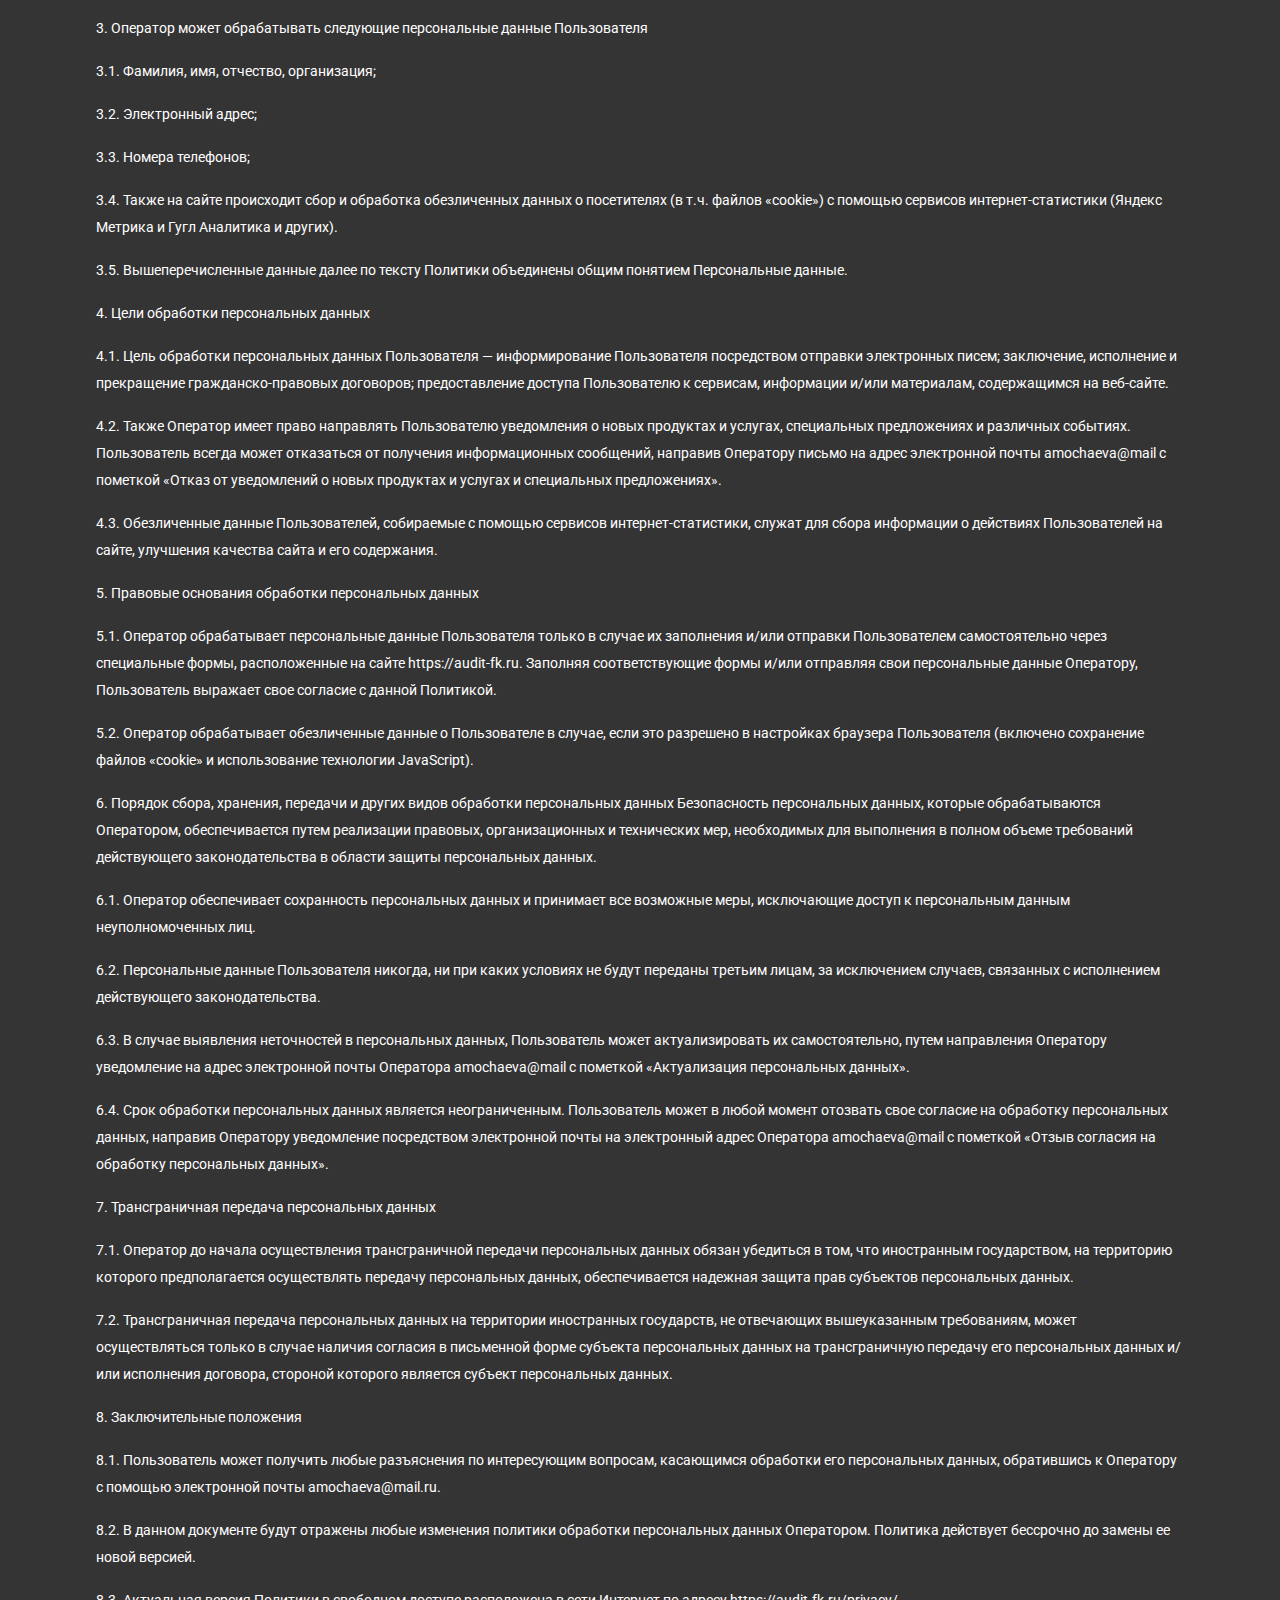
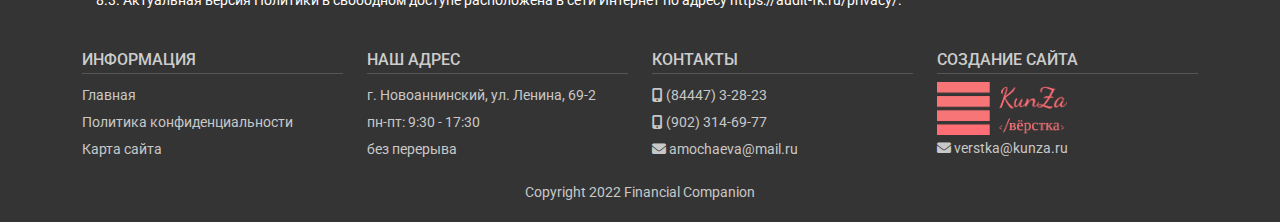
<file: privacy.html>
<!DOCTYPE html>
<html lang="ru">

<head>
  <meta charset="utf-8">
  <meta name="viewport" content="width=device-width, initial-scale=1.0">
  <title>Консалтинговая компания Финансовый компаньон</title>
  <link rel="preconnect" href="https://fonts.gstatic.com">
  <link href="https://fonts.googleapis.com/css2?family=Roboto:wght@300;400;500;700&amp;display=swap" rel="stylesheet">
  <link rel="stylesheet" href="css/all.css">
  <link rel="stylesheet" href="css/bootstrap.min.css">
  <link rel="stylesheet" href="css/main.css">
</head>
<link rel="shortcut icon" href="img/favicon.png" type="image/png">

<body bgcolor="#343434">


  <header>
    <div class="header-top py-3">
      <div class="container">
        <div class="row">
          <div class="col text-start">
            <a href="tel:+78444732823"><i class="fa-solid fa-mobile-screen-button"></i> (84447) 3-28-23</a>
          </div>

          <div class="col icons text-end">
            <a href="mailto:amochaeva@mail.ru"><i class="fa-solid fa-envelope"></i> amochaeva@mail.ru</a>
          </div>
        </div>
      </div>
    </div>
    <!--header-top-->

    <div class="header-bottom py-2">
      <div class="container">
        <nav class="navbar navbar-expand-lg navbar-light">
          <div class="container-fluid p-0">
            <a class="navbar-brand" href="index.html">Консалтинговая компания <br>&quot;Финансовый компаньон&quot;</a>
            <button class="navbar-toggler collapsed" type="button" data-bs-toggle="collapse"
              data-bs-target="#navbarSupportedContent" aria-controls="navbarSupportedContent" aria-expanded="false"
              aria-label="Toggle navigation">
              <span class="navbar-toggler-icon"></span>
            </button>
            <div class="collapse navbar-collapse" id="navbarSupportedContent">
              <ul class="navbar-nav ms-auto mb-2 mb-lg-0">

                <li class="nav-item dropdown">
                  <a class="nav-link dropdown-toggle" href="#" id="navbarDropdown" role="button"
                    data-bs-toggle="dropdown" aria-expanded="false">
                    О компании
                  </a>
                  <ul class="dropdown-menu" aria-labelledby="navbarDropdown">
                    <li><a class="dropdown-item" href="istoriya_razvitiya.html">история развития</a></li>
                    <li><a class="dropdown-item" href="rukovodstvo.html">руководство</a></li>
                    <li><a class="dropdown-item" href="yuridicheskie_dokumentyi_firmyi.html">юридические документы фирмы</a></li>
                    <li><a class="dropdown-item" href="professionalnyie_dokumentyi_firmyi.html">профессиональные</br>документы фирмы</a></li>
                    <li><a class="dropdown-item" href="raskryitie_informatsii.html">раскрытие</br>информации</a></li>
                  </ul>
                </li>
                <li class="nav-item dropdown">
                  <a class="nav-link dropdown-toggle" href="#" id="navbarDropdown" role="button"
                    data-bs-toggle="dropdown" aria-expanded="false">
                    наши услуги
                  </a>
                  <ul class="dropdown-menu" aria-labelledby="navbarDropdown">
                    <li><a class="dropdown-item" href="auditorskie_uslugi.html">Аудиторские услуги</a></li>
                    <li><a class="dropdown-item" href="buhuchet.html">бухгалтерский учет</a></li>
                    <li><a class="dropdown-item" href="nalogovyi_uchet.html">налоговый учет</a></li>
                    <li><a class="dropdown-item" href="nalogovyie_sporyi.html">налоговые споры</a></li>
                    <li><a class="dropdown-item" href="sudebnaya_ekspertiza.html">судебная экспертиза</a></li>
                  </ul>
                </li>
                <li class="nav-item">
                  <a class="nav-link" aria-current="page" href="stoimost.html">стоимость</a>
                </li>
                <li class="nav-item">
                  <a class="nav-link" aria-current="page" href="news.html">новости</a>
                </li>
                <li class="nav-item">
                  <a class="nav-link" aria-current="page" href="contacts.html">контакты</a>
                </li>
              </ul>
            </div>
          </div>
        </nav>
      </div>
    </div>
    <!--header-bottom-->
  </header>

  <div class="page">
    <h2 class="text-center info">Политика в отношении обработки персональных данных</h2>
    <section class="tab mx-auto">
      <div class="container">
      <p>1. Общие положения</p>
      <p>Настоящая политика обработки персональных данных составлена в соответствии с требованиями Федерального закона от
      27.07.2006. №152-ФЗ «О персональных данных» и определяет порядок обработки персональных данных и меры по обеспечению
      безопасности персональных данных, предпринимаемые ООО Консалтинговая компания &quot;Финансовый компаньон&quot; (далее – Оператор).</p>
      <p>1.1. Оператор ставит своей важнейшей целью и условием осуществления своей деятельности соблюдение прав и свобод человека
      и гражданина при обработке его персональных данных, в том числе защиты прав на неприкосновенность частной жизни, личную
      и семейную тайну.</p>
      <p>1.2. Настоящая политика Оператора в отношении обработки персональных данных (далее – Политика) применяется ко всей
      информации, которую Оператор может получить о посетителях веб-сайта <a href="https://audit-fk.ru">https://audit-fk.ru</a>.</p>
      <p>2. Основные понятия, используемые в Политике</p>
      <p>2.1. Автоматизированная обработка персональных данных – обработка персональных данных с помощью средств вычислительной
      техники;</p>
      <p>2.2. Блокирование персональных данных – временное прекращение обработки персональных данных (за исключением случаев,
      если обработка необходима для уточнения персональных данных);</p>
      <p>2.3. Веб-сайт – совокупность графических и информационных материалов, а также программ для ЭВМ и баз данных,
      обеспечивающих их доступность в сети интернет по сетевому адресу <a href="https://audit-fk.ru">https://audit-fk.ru</a>;</p>
      <p>2.4. Информационная система персональных данных — совокупность содержащихся в базах данных персональных данных, и
      обеспечивающих их обработку информационных технологий и технических средств;</p>
      <p>2.5. Обезличивание персональных данных — действия, в результате которых невозможно определить без использования
      дополнительной информации принадлежность персональных данных конкретному Пользователю или иному субъекту персональных
      данных;</p>
      <p>2.6. Обработка персональных данных – любое действие (операция) или совокупность действий (операций), совершаемых с
      использованием средств автоматизации или без использования таких средств с персональными данными, включая сбор, запись,
      систематизацию, накопление, хранение, уточнение (обновление, изменение), извлечение, использование, передачу
      (распространение, предоставление, доступ), обезличивание, блокирование, удаление, уничтожение персональных данных;</p>
      <p>2.7. Оператор – государственный орган, муниципальный орган, юридическое или физическое лицо, самостоятельно или
      совместно с другими лицами организующие и (или) осуществляющие обработку персональных данных, а также определяющие цели
      обработки персональных данных, состав персональных данных, подлежащих обработке, действия (операции), совершаемые с
      персональными данными;</p>
      <p>2.8. Персональные данные – любая информация, относящаяся прямо или косвенно к определенному или определяемому
      Пользователю веб-сайта <a href="https://audit-fk.ru">https://audit-fk.ru</a>;</p>
      <p>2.9. Пользователь – любой посетитель веб-сайта <a href="https://audit-fk.ru">https://audit-fk.ru</a>;</p>
      <p>2.10. Предоставление персональных данных – действия, направленные на раскрытие персональных данных определенному лицу
      или определенному кругу лиц;</p>
      <p>2.11. Распространение персональных данных – любые действия, направленные на раскрытие персональных данных
      неопределенному кругу лиц (передача персональных данных) или на ознакомление с персональными данными неограниченного
      круга лиц, в том числе обнародование персональных данных в средствах массовой информации, размещение в
      информационно-телекоммуникационных сетях или предоставление доступа к персональным данным каким-либо иным способом;</p>
      <p>2.12. Трансграничная передача персональных данных – передача персональных данных на территорию иностранного государства
      органу власти иностранного государства, иностранному физическому или иностранному юридическому лицу;</p>
      <p>2.13. Уничтожение персональных данных – любые действия, в результате которых персональные данные уничтожаются
      безвозвратно с невозможностью дальнейшего восстановления содержания персональных данных в информационной системе
      персональных данных и (или) уничтожаются материальные носители персональных данных.</p>
      
      <p>3. Оператор может обрабатывать следующие персональные данные Пользователя</p>
      <p>3.1. Фамилия, имя, отчество, организация;</p>
      <p>3.2. Электронный адрес;</p>
      <p>3.3. Номера телефонов;</p>
      <p>3.4. Также на сайте происходит сбор и обработка обезличенных данных о посетителях (в т.ч. файлов «cookie») с помощью
      сервисов интернет-статистики (Яндекс Метрика и Гугл Аналитика и других).</p>
      <p>3.5. Вышеперечисленные данные далее по тексту Политики объединены общим понятием Персональные данные.</p>
      
      <p>4. Цели обработки персональных данных</p>
      <p>4.1. Цель обработки персональных данных Пользователя — информирование Пользователя посредством отправки электронных
      писем; заключение, исполнение и прекращение гражданско-правовых договоров; предоставление доступа Пользователю к
      сервисам, информации и/или материалам, содержащимся на веб-сайте.</p>
      <p>4.2. Также Оператор имеет право направлять Пользователю уведомления о новых продуктах и услугах, специальных
      предложениях и различных событиях. Пользователь всегда может отказаться от получения информационных сообщений, направив
      Оператору письмо на адрес электронной почты <a href="mailto:amochaeva@mail.ru">amochaeva@mail</a> с пометкой «Отказ от уведомлений о новых продуктах и
      услугах и специальных предложениях».</p>
      <p>4.3. Обезличенные данные Пользователей, собираемые с помощью сервисов интернет-статистики, служат для сбора информации о
      действиях Пользователей на сайте, улучшения качества сайта и его содержания.</p>
      
      <p>5. Правовые основания обработки персональных данных</p>
      <p>5.1. Оператор обрабатывает персональные данные Пользователя только в случае их заполнения и/или отправки Пользователем
      самостоятельно через специальные формы, расположенные на сайте <a href="https://audit-fk.ru">https://audit-fk.ru</a>. Заполняя соответствующие формы и/или
      отправляя свои персональные данные Оператору, Пользователь выражает свое согласие с данной Политикой.</p>
      <p>5.2. Оператор обрабатывает обезличенные данные о Пользователе в случае, если это разрешено в настройках браузера
      Пользователя (включено сохранение файлов «cookie» и использование технологии JavaScript).</p>
      
      <p>6. Порядок сбора, хранения, передачи и других видов обработки персональных данных
      Безопасность персональных данных, которые обрабатываются Оператором, обеспечивается путем реализации правовых,
      организационных и технических мер, необходимых для выполнения в полном объеме требований действующего законодательства в
      области защиты персональных данных.</p>
      <p>6.1. Оператор обеспечивает сохранность персональных данных и принимает все возможные меры, исключающие доступ к
      персональным данным неуполномоченных лиц.</p>
      <p>6.2. Персональные данные Пользователя никогда, ни при каких условиях не будут переданы третьим лицам, за исключением
      случаев, связанных с исполнением действующего законодательства.</p>
      <p>6.3. В случае выявления неточностей в персональных данных, Пользователь может актуализировать их самостоятельно, путем
      направления Оператору уведомление на адрес электронной почты Оператора <a href="mailto:amochaeva@mail.ru">amochaeva@mail</a> с пометкой «Актуализация
      персональных данных».</p>
      <p>6.4. Срок обработки персональных данных является неограниченным. Пользователь может в любой момент отозвать свое
      согласие на обработку персональных данных, направив Оператору уведомление посредством электронной почты на электронный
      адрес Оператора <a href="mailto:amochaeva@mail.ru">amochaeva@mail</a> с пометкой «Отзыв согласия на обработку персональных данных».</p>
      
      <p>7. Трансграничная передача персональных данных</p>
      <p>7.1. Оператор до начала осуществления трансграничной передачи персональных данных обязан убедиться в том, что
      иностранным государством, на территорию которого предполагается осуществлять передачу персональных данных,
      обеспечивается надежная защита прав субъектов персональных данных.</p>
      <p>7.2. Трансграничная передача персональных данных на территории иностранных государств, не отвечающих вышеуказанным
      требованиям, может осуществляться только в случае наличия согласия в письменной форме субъекта персональных данных на
      трансграничную передачу его персональных данных и/или исполнения договора, стороной которого является субъект
      персональных данных.</p>
      
      <p>8. Заключительные положения</p>
      <p>8.1. Пользователь может получить любые разъяснения по интересующим вопросам, касающимся обработки его персональных
      данных, обратившись к Оператору с помощью электронной почты <a href="mailto:amochaeva@mail.ru">amochaeva@mail</a>.ru.</p>
      <p>8.2. В данном документе будут отражены любые изменения политики обработки персональных данных Оператором. Политика
      действует бессрочно до замены ее новой версией.</p>
      <p>8.3. Актуальная версия Политики в свободном доступе расположена в сети Интернет по адресу <a href="https://audit-fk.ru/privacy/">https://audit-fk.ru/privacy/</a>.</p>
  
        </div>
    </section>
  </div>
  <footer>
    <section class="footer">
      <div class="container">
        <div class="row">
          <div class="col-md-3 col-6">
            <h4>Информация</h4>
            <ul class="list-unstyled">
              <li><a href="index.html">Главная</a></li>
              <li><a href="privacy.html">Политика конфиденциальности</a></li>
              <li><a href="karta-saita.html">Карта сайта</a></li>
            </ul>
          </div>

          <div class="col-md-3 col-6">
            <h4>Наш адрес</h4>
            <ul class="list-unstyled">
              <li>г. Новоаннинский, ул. Ленина, 69-2</li>
              <li>пн-пт: 9:30 - 17:30</li>
              <li>без перерыва</li>
            </ul>
          </div>

          <div class="col-md-3 col-6">
            <h4>Контакты</h4>
            <ul class="list-unstyled">
              <li><a href="tel:+78444732823"><i class="fa-solid fa-mobile-screen-button"></i> (84447) 3-28-23</a></li>
              <li><a href="tel:+79023146977"><i class="fa-solid fa-mobile-screen-button"></i> (902) 314-69-77</a></li>
              <li><a href="mailto:amochaeva@mail.ru"><i class="fa-solid fa-envelope"></i> amochaeva@mail.ru</a></li>
            </ul>
          </div>

          <div class="col-md-3 col-6">
            <h4>Создание сайта</h4>
            <ul class="list-unstyled">
              <li></li>
              <li><a href="verstka-kunza.ru"><img src="img/logo-kunza.png" alt="" width="130"></i></a></li>
              <li><a href="mailto:verstka@kunza.ru"><i class="fa-solid fa-envelope"></i> verstka@kunza.ru</a></li>
            </ul>
          </div>
        </div>
        <div class="row">
          <div class="copyright text-center">
            <p>Copyright 2022 Financial Companion</p>
          </div>
        </div>
      </div>
    </section>
  </footer>
  <button id="top">
    <i class="fa-solid fa-angles-up"></i>
  </button>
  <script src="js/bootstrap.bundle.js"></script>
  <script src="https://code.jquery.com/jquery-3.5.1.min.js"
    integrity="sha256-9/aliU8dGd2tb6OSsuzixeV4y/faTqgFtohetphbbj0=" crossorigin="anonymous"></script>
  <script src="js/main.js"></script>
</body>

</html>
</file>
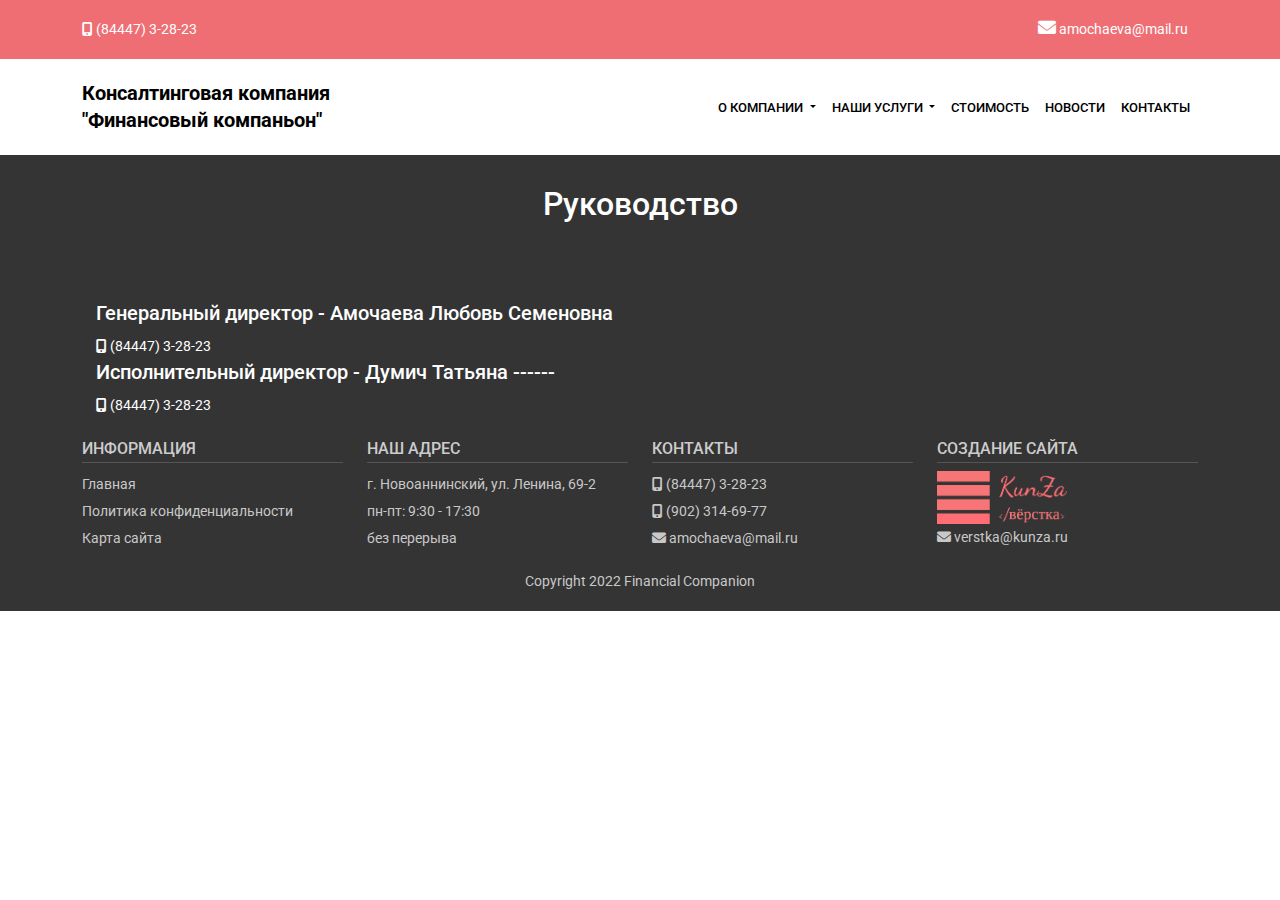
<file: rukovodstvo.html>
<!DOCTYPE html>
<html lang="ru">

<head>
  <meta charset="utf-8">
  <meta name="viewport" content="width=device-width, initial-scale=1.0">
  <title>Консалтинговая компания Финансовый компаньон</title>
  <link rel="preconnect" href="https://fonts.gstatic.com">
  <link href="https://fonts.googleapis.com/css2?family=Roboto:wght@300;400;500;700&amp;display=swap" rel="stylesheet">
  <link rel="stylesheet" href="css/all.css">
  <link rel="stylesheet" href="css/bootstrap.min.css">
  <link rel="stylesheet" href="css/main.css">
</head>
<link rel="shortcut icon" href="img/favicon.png" type="image/png">

<body bgcolor="#343434">


  <header>
    <div class="header-top py-3">
      <div class="container">
        <div class="row">
          <div class="col text-start">
            <a href="tel:+78444732823"><i class="fa-solid fa-mobile-screen-button"></i> (84447) 3-28-23</a>
          </div>

          <div class="col icons text-end">
            <a href="mailto:amochaeva@mail.ru"><i class="fa-solid fa-envelope"></i> amochaeva@mail.ru</a>
          </div>
        </div>
      </div>
    </div>
    <!--header-top-->

    <div class="header-bottom py-2">
      <div class="container">
        <nav class="navbar navbar-expand-lg navbar-light">
          <div class="container-fluid p-0">
            <a class="navbar-brand" href="index.html">Консалтинговая компания <br>&quot;Финансовый компаньон&quot;</a>
            <button class="navbar-toggler collapsed" type="button" data-bs-toggle="collapse"
              data-bs-target="#navbarSupportedContent" aria-controls="navbarSupportedContent" aria-expanded="false"
              aria-label="Toggle navigation">
              <span class="navbar-toggler-icon"></span>
            </button>
            <div class="collapse navbar-collapse" id="navbarSupportedContent">
              <ul class="navbar-nav ms-auto mb-2 mb-lg-0">

                <li class="nav-item dropdown">
                  <a class="nav-link dropdown-toggle" href="#" id="navbarDropdown" role="button"
                    data-bs-toggle="dropdown" aria-expanded="false">
                    О компании
                  </a>
                  <ul class="dropdown-menu" aria-labelledby="navbarDropdown">
                    <li><a class="dropdown-item" href="istoriya_razvitiya.html">история развития</a></li>
                    <li><a class="dropdown-item" href="rukovodstvo.html">руководство</a></li>
                    <li><a class="dropdown-item" href="yuridicheskie_dokumentyi_firmyi.html">юридические документы фирмы</a></li>
                    <li><a class="dropdown-item" href="professionalnyie_dokumentyi_firmyi.html">профессиональные</br>документы фирмы</a></li>
                    <li><a class="dropdown-item" href="raskryitie_informatsii.html">раскрытие</br>информации</a></li>
                  </ul>
                </li>
                <li class="nav-item dropdown">
                  <a class="nav-link dropdown-toggle" href="#" id="navbarDropdown" role="button"
                    data-bs-toggle="dropdown" aria-expanded="false">
                    наши услуги
                  </a>
                  <ul class="dropdown-menu" aria-labelledby="navbarDropdown">
                    <li><a class="dropdown-item" href="auditorskie_uslugi.html">Аудиторские услуги</a></li>
                    <li><a class="dropdown-item" href="buhuchet.html">бухгалтерский учет</a></li>
                    <li><a class="dropdown-item" href="nalogovyi_uchet.html">налоговый учет</a></li>
                    <li><a class="dropdown-item" href="nalogovyie_sporyi.html">налоговые споры</a></li>
                    <li><a class="dropdown-item" href="sudebnaya_ekspertiza.html">судебная экспертиза</a></li>
                  </ul>
                </li>
                <li class="nav-item">
                  <a class="nav-link" aria-current="page" href="stoimost.html">стоимость</a>
                </li>
                <li class="nav-item">
                  <a class="nav-link" aria-current="page" href="news.html">новости</a>
                </li>
                <li class="nav-item">
                  <a class="nav-link" aria-current="page" href="contacts.html">контакты</a>
                </li>
              </ul>
            </div>
          </div>
        </nav>
      </div>
    </div>
    <!--header-bottom-->
  </header>

  <div class="page">
    <h2 class="text-center info">Руководство</h2>
    <section class="tab mx-auto">
      <div class="container">
        <h5>Генеральный директор - Амочаева Любовь Семеновна</h5>
        <div class="col text-start">
          <a href="tel:+78444732823"><i class="fa-solid fa-mobile-screen-button"></i> (84447) 3-28-23</a>
        </div>
        <h5>Исполнительный директор - Думич Татьяна ------</h5>
        <div class="col text-start">
          <a href="tel:+78444732823"><i class="fa-solid fa-mobile-screen-button"></i> (84447) 3-28-23</a>
        </div>
        </div>
    </section>
  </div>
  <footer>
    <section class="footer">
      <div class="container">
        <div class="row">
          <div class="col-md-3 col-6">
            <h4>Информация</h4>
            <ul class="list-unstyled">
              <li><a href="index.html">Главная</a></li>
              <li><a href="privacy.html">Политика конфиденциальности</a></li>
              <li><a href="karta-saita.html">Карта сайта</a></li>
            </ul>
          </div>

          <div class="col-md-3 col-6">
            <h4>Наш адрес</h4>
            <ul class="list-unstyled">
              <li>г. Новоаннинский, ул. Ленина, 69-2</li>
              <li>пн-пт: 9:30 - 17:30</li>
              <li>без перерыва</li>
            </ul>
          </div>

          <div class="col-md-3 col-6">
            <h4>Контакты</h4>
            <ul class="list-unstyled">
              <li><a href="tel:+78444732823"><i class="fa-solid fa-mobile-screen-button"></i> (84447) 3-28-23</a></li>
              <li><a href="tel:+79023146977"><i class="fa-solid fa-mobile-screen-button"></i> (902) 314-69-77</a></li>
              <li><a href="mailto:amochaeva@mail.ru"><i class="fa-solid fa-envelope"></i> amochaeva@mail.ru</a></li>
            </ul>
          </div>

          <div class="col-md-3 col-6">
            <h4>Создание сайта</h4>
            <ul class="list-unstyled">
              <li></li>
              <li><a href="verstka-kunza.ru"><img src="img/logo-kunza.png" alt="" width="130"></i></a></li>
              <li><a href="mailto:verstka@kunza.ru"><i class="fa-solid fa-envelope"></i> verstka@kunza.ru</a></li>
            </ul>
          </div>
        </div>
        <div class="row">
          <div class="copyright text-center">
            <p>Copyright 2022 Financial Companion</p>
          </div>
        </div>
      </div>
    </section>
  </footer>
  <button id="top">
    <i class="fa-solid fa-angles-up"></i>
  </button>
  <script src="js/bootstrap.bundle.js"></script>
  <script src="https://code.jquery.com/jquery-3.5.1.min.js"
    integrity="sha256-9/aliU8dGd2tb6OSsuzixeV4y/faTqgFtohetphbbj0=" crossorigin="anonymous"></script>
  <script src="js/main.js"></script>
</body>

</html>
</file>
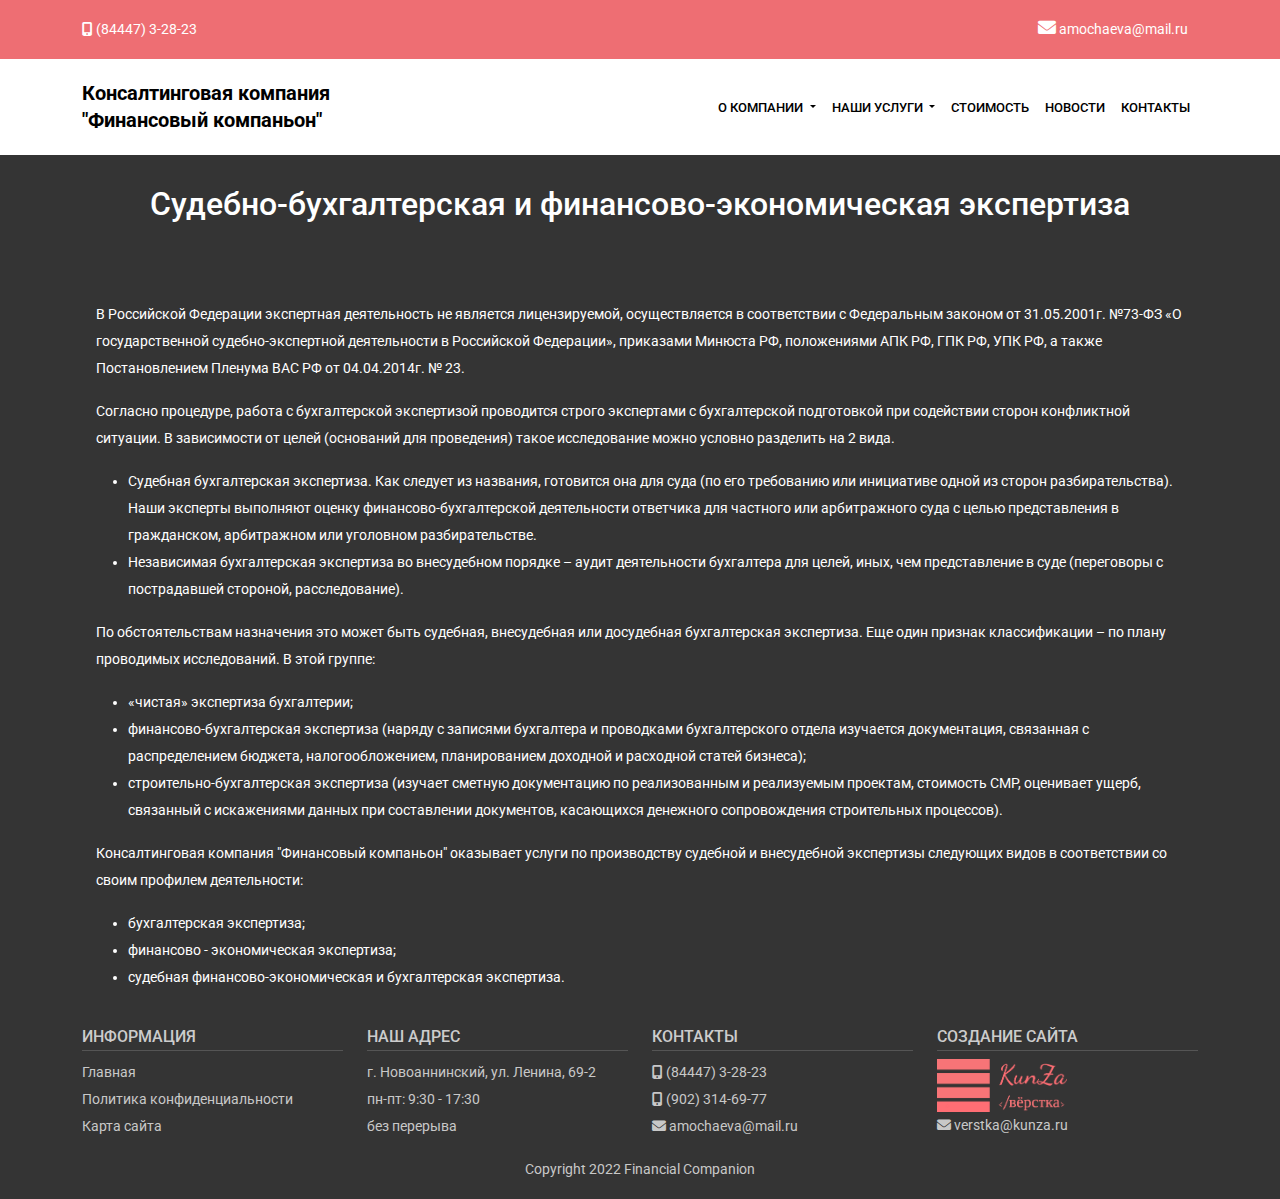
<file: sudebnaya_ekspertiza.html>
<!DOCTYPE html>
<html lang="ru">

<head>
  <meta charset="utf-8">
  <meta name="viewport" content="width=device-width, initial-scale=1.0">
  <title>Консалтинговая компания Финансовый компаньон</title>
  <link rel="preconnect" href="https://fonts.gstatic.com">
  <link href="https://fonts.googleapis.com/css2?family=Roboto:wght@300;400;500;700&amp;display=swap" rel="stylesheet">
  <link rel="stylesheet" href="css/all.css">
  <link rel="stylesheet" href="css/bootstrap.min.css">
  <link rel="stylesheet" href="css/main.css">
</head>
<link rel="shortcut icon" href="img/favicon.png" type="image/png">

<body bgcolor="#343434">


  <header>
    <div class="header-top py-3">
      <div class="container">
        <div class="row">
          <div class="col text-start">
            <a href="tel:+78444732823"><i class="fa-solid fa-mobile-screen-button"></i> (84447) 3-28-23</a>
          </div>

          <div class="col icons text-end">
            <a href="mailto:amochaeva@mail.ru"><i class="fa-solid fa-envelope"></i> amochaeva@mail.ru</a>
          </div>
        </div>
      </div>
    </div>
    <!--header-top-->

    <div class="header-bottom py-2">
      <div class="container">
        <nav class="navbar navbar-expand-lg navbar-light">
          <div class="container-fluid p-0">
            <a class="navbar-brand" href="index.html">Консалтинговая компания <br>&quot;Финансовый компаньон&quot;</a>
            <button class="navbar-toggler collapsed" type="button" data-bs-toggle="collapse"
              data-bs-target="#navbarSupportedContent" aria-controls="navbarSupportedContent" aria-expanded="false"
              aria-label="Toggle navigation">
              <span class="navbar-toggler-icon"></span>
            </button>
            <div class="collapse navbar-collapse" id="navbarSupportedContent">
              <ul class="navbar-nav ms-auto mb-2 mb-lg-0">

                <li class="nav-item dropdown">
                  <a class="nav-link dropdown-toggle" href="#" id="navbarDropdown" role="button"
                    data-bs-toggle="dropdown" aria-expanded="false">
                    О компании
                  </a>
                  <ul class="dropdown-menu" aria-labelledby="navbarDropdown">
                    <li><a class="dropdown-item" href="istoriya_razvitiya.html">история развития</a></li>
                    <li><a class="dropdown-item" href="rukovodstvo.html">руководство</a></li>
                    <li><a class="dropdown-item" href="yuridicheskie_dokumentyi_firmyi.html">юридические документы фирмы</a></li>
                    <li><a class="dropdown-item" href="professionalnyie_dokumentyi_firmyi.html">профессиональные</br>документы фирмы</a></li>
                    <li><a class="dropdown-item" href="raskryitie_informatsii.html">раскрытие</br>информации</a></li>
                  </ul>
                </li>
                <li class="nav-item dropdown">
                  <a class="nav-link dropdown-toggle" href="#" id="navbarDropdown" role="button"
                    data-bs-toggle="dropdown" aria-expanded="false">
                    наши услуги
                  </a>
                  <ul class="dropdown-menu" aria-labelledby="navbarDropdown">
                    <li><a class="dropdown-item" href="auditorskie_uslugi.html">Аудиторские услуги</a></li>
                    <li><a class="dropdown-item" href="buhuchet.html">бухгалтерский учет</a></li>
                    <li><a class="dropdown-item" href="nalogovyi_uchet.html">налоговый учет</a></li>
                    <li><a class="dropdown-item" href="nalogovyie_sporyi.html">налоговые споры</a></li>
                    <li><a class="dropdown-item" href="sudebnaya_ekspertiza.html">судебная экспертиза</a></li>
                  </ul>
                </li>
                <li class="nav-item">
                  <a class="nav-link" aria-current="page" href="stoimost.html">стоимость</a>
                </li>
                <li class="nav-item">
                  <a class="nav-link" aria-current="page" href="news.html">новости</a>
                </li>
                <li class="nav-item">
                  <a class="nav-link" aria-current="page" href="contacts.html">контакты</a>
                </li>
              </ul>
            </div>
          </div>
        </nav>
      </div>
    </div>
    <!--header-bottom-->
  </header>

  <div class="page">
    <h2 class="text-center info">Судебно-бухгалтерская и финансово-экономическая экспертиза</h2>
    <section class="tab mx-auto">
      <div class="container">
        <p>В Российской Федерации экспертная деятельность не является лицензируемой, осуществляется в соответствии с Федеральным
        законом от 31.05.2001г. №73-ФЗ «О государственной судебно-экспертной деятельности в Российской Федерации», приказами
        Минюста РФ, положениями АПК РФ, ГПК РФ, УПК РФ, а также Постановлением Пленума ВАС РФ от 04.04.2014г. № 23.</p>
        <p>Согласно процедуре, работа с бухгалтерской экспертизой проводится строго экспертами с бухгалтерской подготовкой при
        содействии сторон конфликтной ситуации. В зависимости от целей (оснований для проведения) такое исследование можно
        условно разделить на 2 вида.</p>
        <ul>
        <li>Судебная бухгалтерская экспертиза. Как следует из названия, готовится она для суда (по его требованию или инициативе
        одной из сторон разбирательства). Наши эксперты выполняют оценку финансово-бухгалтерской деятельности ответчика для
        частного или арбитражного суда с целью представления в гражданском, арбитражном или уголовном разбирательстве.</li>
        <li>Независимая бухгалтерская экспертиза во внесудебном порядке – аудит деятельности бухгалтера для целей, иных, чем
        представление в суде (переговоры с пострадавшей стороной, расследование).</li>
        </ul>
        <p>По обстоятельствам назначения это может быть судебная, внесудебная или досудебная бухгалтерская экспертиза. Еще один
        признак классификации – по плану проводимых исследований. В этой группе:</p>
        <ul>
        <li>«чистая» экспертиза бухгалтерии;</li>
        <li>финансово-бухгалтерская экспертиза (наряду с записями бухгалтера и проводками бухгалтерского отдела изучается
        документация, связанная с распределением бюджета, налогообложением, планированием доходной и расходной статей бизнеса);</li>
        <li>строительно-бухгалтерская экспертиза (изучает сметную документацию по реализованным и реализуемым проектам, стоимость
        СМР, оценивает ущерб, связанный с искажениями данных при составлении документов, касающихся денежного сопровождения
        строительных процессов).</li>
        </ul>
        <p>Консалтинговая компания &quot;Финансовый компаньон&quot оказывает услуги по производству судебной и внесудебной экспертизы следующих видов в
        соответствии со своим профилем деятельности:</p>
        <ul>
        <li>бухгалтерская экспертиза;</li>
        <li>финансово - экономическая экспертиза;</li>
        <li>судебная финансово-экономическая и бухгалтерская экспертиза.</li>
        </ul>
        </div>
    </section>
  </div>
  <footer>
    <section class="footer">
      <div class="container">
        <div class="row">
          <div class="col-md-3 col-6">
            <h4>Информация</h4>
            <ul class="list-unstyled">
              <li><a href="index.html">Главная</a></li>
              <li><a href="privacy.html">Политика конфиденциальности</a></li>
              <li><a href="karta-saita.html">Карта сайта</a></li>
            </ul>
          </div>

          <div class="col-md-3 col-6">
            <h4>Наш адрес</h4>
            <ul class="list-unstyled">
              <li>г. Новоаннинский, ул. Ленина, 69-2</li>
              <li>пн-пт: 9:30 - 17:30</li>
              <li>без перерыва</li>
            </ul>
          </div>

          <div class="col-md-3 col-6">
            <h4>Контакты</h4>
            <ul class="list-unstyled">
              <li><a href="tel:+78444732823"><i class="fa-solid fa-mobile-screen-button"></i> (84447) 3-28-23</a></li>
              <li><a href="tel:+79023146977"><i class="fa-solid fa-mobile-screen-button"></i> (902) 314-69-77</a></li>
              <li><a href="mailto:amochaeva@mail.ru"><i class="fa-solid fa-envelope"></i> amochaeva@mail.ru</a></li>
            </ul>
          </div>

          <div class="col-md-3 col-6">
            <h4>Создание сайта</h4>
            <ul class="list-unstyled">
              <li></li>
              <li><a href="verstka-kunza.ru"><img src="img/logo-kunza.png" alt="" width="130"></i></a></li>
              <li><a href="mailto:verstka@kunza.ru"><i class="fa-solid fa-envelope"></i> verstka@kunza.ru</a></li>
            </ul>
          </div>
        </div>
        <div class="row">
          <div class="copyright text-center">
            <p>Copyright 2022 Financial Companion</p>
          </div>
        </div>
      </div>
    </section>
  </footer>
  <button id="top">
    <i class="fa-solid fa-angles-up"></i>
  </button>
  <script src="js/bootstrap.bundle.js"></script>
  <script src="https://code.jquery.com/jquery-3.5.1.min.js"
    integrity="sha256-9/aliU8dGd2tb6OSsuzixeV4y/faTqgFtohetphbbj0=" crossorigin="anonymous"></script>
  <script src="js/main.js"></script>
</body>

</html>
</file>
<file: css/main.css>
body{
  font-family: 'Roboto', sans-serif;
  font-size: 14px;
  line-height: 27px;
  font-weight: 400;
  color: #000;
  background-color: #fff;
  min-width: 320px;
}
img{
  max-width: 100%;
  height: auto;
}
a{
  text-decoration: none;
  color: #ee6e73;
  transition: all .5s;
}
a:hover, a:focus{
  text-decoration: none;
  color: #000;
}
::selection{
  background-color: #ee6e73;
  color: #fff;
}
.btn{
  position: relative;
  overflow: hidden;
}
.btn:hover::before{
  animation: ripple 1s case;
}
.btn::before{
  content: "";
  position: absolute;
  top: 0;
  left: 0;
  width: 100%;
  height: 100%;
  background-color: rgba(255, 255, 255, 0.7);
  border-radius: 50%;
  transform: scale(0);
}
@keyframes ripple{
  from {
    transform: scale(0);
    opacity: 1;
  }
  to{
    transform: scale(3);
    opacity: 0;
  }
}
li a.dropdown-item {
  color: #000;
}
li a.dropdown-item:focus, li a.dropdown-item:hover{
  background-color: #ee6e73;
  color: #fff;
}
/* header top */
.header-top{
  background-color: #ee6e73;
  position: relative;
}
.header-top a{
  color: #fff;
}
.header-top a:hover{
  color: #000;
}

.header-top .icons a{
  padding: 10px;
}
.header-top .icons i, .icon-phone{
  font-size: 18px;
}

.header-top .count-items{
  position: absolute;
  top: 0;
  right: 0;
  font-size: 10px;
}
/* header botton */
.header-bottom .navbar-brand{
  color: #000;
  font-weight: 700;
}
.header-bottom .navbar-brand:hover{
  color: #ee6e73;
}
.header-bottom .navbar-nav .nav-link{
  color: #000;
  font-size: 13px;
  font-weight: 500;
  text-transform: uppercase;
}
.header-bottom .navbar-nav .dropdown-item{
  font-size: 13px;
  font-weight: 500;
  text-transform: uppercase;
}
.header-bottom .navbar-nav .nav-link:hover{
  background-color: #ee6e73;
  color: #fff;
}
.navbar-toggler:focus{
  box-shadow: 0 0 0 .1rem;
}
/* https://bootstrap-menu.com/detail-basic-hover.html */

/* header botton */
/* carusel */
.my-carousel{
  padding: 0;
}
.my-carousel .carousel-item{
  display: flex;
  min-height: 500px;
}
.my-carousel .carousel-item img{
  object-fit: cover;
}
/* carusel */
.carousel-item h1{
  position:absolute;
  top:50px; /* отступ сверху */    
  left:100px; /* отступ слева */
  color: #ee6e73;
  font-size: 80px;
  font-weight: 700;
}

/* Footer */

.footer {
	background-color: #343434;
}

.footer h4 {
	color: #ccc;
	text-transform: uppercase;
	font-size: 16px;
	border-bottom: 1px solid #555;
	padding-bottom: 3px;
}

.footer a, .footer li, .footer p{
	color: #c8c8c8;
}

.footer a:hover {
	color: #fff;
	text-decoration: underline;
}

.footer ul li a {
	display: block;
}

.footer-icons a {
	display: inline-block;
	margin-right: 15px;
	font-size: 20px;
}

/* Footer */
#top {
	position: fixed;
	bottom: 20px;
	right: 20px;
	background-color: #ee6e73;
	color: #fff;
	width: 70px;
	height: 70px;
	border-radius: 50%;
	border: 0;
	font-size: 25px;
	opacity: .5;
  display: none;
	z-index: 10;
}

#top:hover {
	opacity: 1;
	transition: all .5s;
}
.product-card {
	box-shadow: 0 2px 5px rgba(0, 0, 0, 0.06);
	transition: all .3s;
}

.product-card:hover {
	box-shadow: 0 14px 30px -15px rgba(0, 0, 0, 0.75);
}

.product-card .product-thumb {
	display: flex;
	align-items: center;
	justify-content: center;
	height: 200px;
	padding: 20px;
}

.product-card .product-thumb img {
	max-height: 100%;
}

.product-card .product-details {
	padding: 30px;
}

.product-card .product-details h4 a {
	font-weight: 500;
	display: block;
	height: 60px;
	overflow: hidden;
}

.product-card .product-details p {
	font-size: 15px;
	line-height: 22px;
	margin-bottom: 18px;
	color: #999;
	height: 44px;
	overflow: hidden;
}

.product-card .product-bottom-details {
	overflow: hidden;
	border-top: 1px solid #eee;
	padding-top: 20px;
}

.product-card .product-price{
	font-size: 18px;
	color: #ee6e73;
	font-weight: 600;
}

.product-card .product-price small {
	color: #ccc;
	font-weight: 400;
	text-decoration: line-through;
	margin-right: 5px;
}

.product-card .product-links {
	font-size: 20px;
	margin-right: 10px;
}

/* Product card */

@media (max-width: 700px){
  .carousel-item h1{
position:absolute;
  top:30px; /* отступ сверху */    
  left:10px; /* отступ слева */
  font-size: 50px;
  }
}
@media all and (min-width: 992px){
  .navbar .nav-item .dropdown-menu{
    display: none;
  }
  .navbar .nav-item:hover .dropdown-menu{
    display: block;
  }
  .navbar .nav-item .dropdown-menu{
    margin-top: 0;
  }
  
}
@media only screen and (max-width: 991px) {

	.product-card .product-thumb {
		height: 200px;
	}

}
@media only screen and (max-width: 420px) {

	.section-title {
		font-size: 20px;
	}

}
@media (max-width: 390px){
  .header-top{
    display: none;
  }
}
.about{
  margin: 0 auto;
  padding: 30px;
}
.about-left{
  align-items: center;
  justify-content: center;
}
.page{
  background-color: #343434;
  color: #fff;
}
.contact-block{
  padding-top: 50px;
  padding-bottom: 50px;
}

.input-txt{
  border: 1px solid #333; border-radius: 6px; display: block; width: 100%; padding: 20px 30px;
  margin-bottom: 1rem; outline: none;
}
.jCaptcha{
  border: 1px solid #333; border-radius: 6px;  width: 40%; padding: 10px 10px; margin-bottom: 1rem;
}
.btn-my{
  padding: 10px 30px; color: #fff; font-size: 0.875rem; text-transform: uppercase;
  background: #ee6e73; text-decoration: none; border-radius: 6px; border: none;
  cursor: pointer;
}
.info{
color: #fff;
padding-top: 30px;
padding-bottom: 50px;
}
.tab{
  width: 90%;
  padding: 20px;
}
.tab a{
  text-decoration: none;
  color: #fff;
  transition: all .5s;
}
.tab a:hover, a:focus{
  text-decoration: none;
  color: #ee6e73;
}
</file>
